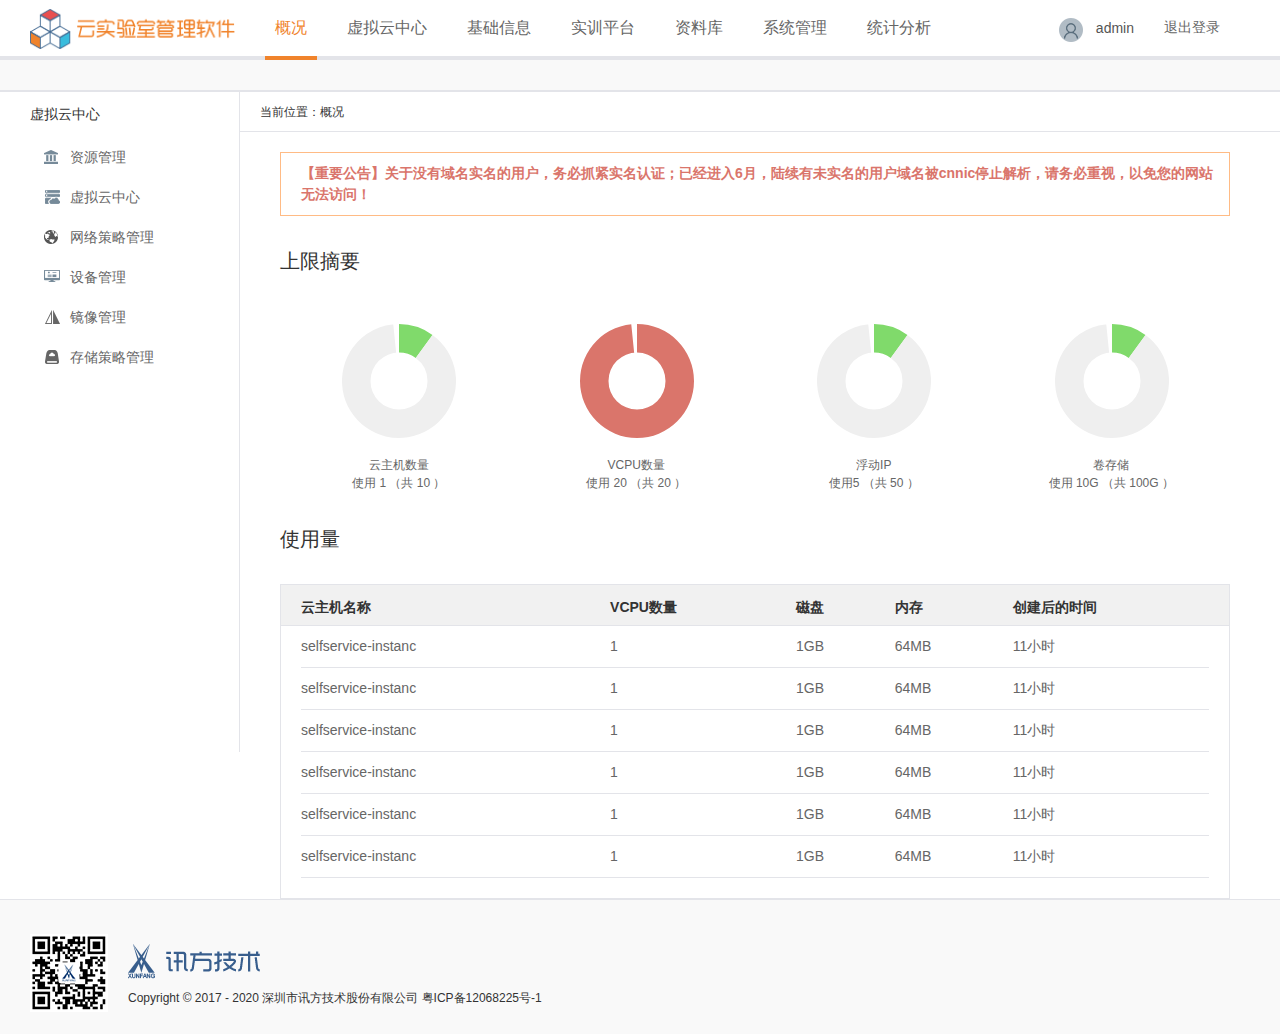
<file: index.html>
<!DOCTYPE html>
<html lang="en">
<head>
	<meta charset="UTF-8">
	<title>云实验-首页</title>
	<meta http-equiv="Content-Type" content="text/html; charset=utf-8" />
	<meta http-equiv="X-UA-Compatible" content="IE=Edge，chrome=1">
	<meta name="renderer" content="webkit">
	<link rel="stylesheet" href="css/bootstrap.min.css">
	<link rel="stylesheet" href="css/base.css">
	<link rel="stylesheet" href="css/common.css">
	<link rel="stylesheet" href="css/page-style.css">
	<script src="js/jquery-1.11.1.min.js"></script>
	<script src="js/bootstrap.min.js"></script>
	<script src="js/echarts.js"></script>
	<script src="js/main.js"></script>
</head>
<body class="cd-bg">
<!--公共头-->
<header>
	<div class="cd-header">
		<ul class="cd-nav of">
			<li>
				<a class="fl cd-logo" href="javascript:void(0);">
					<img src="images/index/cloud-logo.png" alt="logo" width="205" height="40">
				</a>
			</li>
			<li class="current">
				<a href="javascript:void(0)" title="概况">概况</a>
			</li>
			<li>
				<a href="javascript:void(0)" title="虚拟云中心">虚拟云中心</a>
			</li>
			<li>
				<a href="javascript:void(0)" title="基础信息 ">基础信息 </a>
			</li>
			<li>
				<a href="javascript:void(0)" title="实训平台">实训平台</a>
			</li>
			<li>
				<a href="javascript:void(0)" title="资料库">资料库</a>
			</li>
			<li>
				<a href="javascript:void(0)" title="系统管理">系统管理</a>
			</li>
			<li>
				<a href="javascript:void(0)" title="统计分析">统计分析</a>
			</li>
			<li class="fr">
				<span class="cd-user">
					<img src="images/index/user-icon.png" alt="user-avatar" width="24" height="24">
					<span class="fsize14">admin</span>
					<a href="javascript:void(0);">退出登录</a>
				</span>
			</li>
		</ul>
	</div>
</header>
<!--/公共头-->
<!--main-->
<article class="cd-main">
	<section id="leftSide" class="cd-index-left">
		<p class="cd-left-title">
			虚拟云中心
		</p>
		<ul class="nav-bar">
			<li class="nav-item active ">
				<a class="nav-hf" href="javascript:void(0);">
					<i class="cd-icon in-icon-1"></i>
					<span class="ml5">资源管理</span>
				</a>
			</li>
			<li class="nav-item active ">
				<a class="nav-hf" href="javascript:void(0);">
					<i class="cd-icon in-icon-2"></i>
					<span class="ml5">虚拟云中心</span>
				</a>
			</li>
			<li class="nav-item active ">
				<a class="nav-hf" href="javascript:void(0);">
					<i class="cd-icon in-icon-3"></i>
					<span class="ml5">网络策略管理</span>
				</a>
			</li>
			<li class="nav-item active ">
				<a class="nav-hf" href="javascript:void(0);">
					<i class="cd-icon in-icon-4"></i>
					<span class="ml5">设备管理</span>
				</a>
			</li>
			<li class="nav-item active ">
				<a class="nav-hf" href="javascript:void(0);">
					<i class="cd-icon in-icon-5"></i>
					<span class="ml5">镜像管理</span>
				</a>
			</li>
			<li class="nav-item active ">
				<a class="nav-hf" href="javascript:void(0);">
					<i class="cd-icon in-icon-6"></i>
					<span class="ml5">存储策略管理</span>
				</a>
			</li>
		</ul>
	</section>
	<section id="rightSide" class="cd-index-right">
		<div class="cd-dt">
			<p class="cd-breadcrumb">
				<span class="cd-current">当前位置：</span>概况
			</p>
			<section class="cd-right-content">
				<div class="cd-charts">
					<div class="cd-notice-box">【重要公告】关于没有域名实名的用户，务必抓紧实名认证；已经进入6月，陆续有未实名的用户域名被cnnic停止解析，请务必重视，以免您的网站无法访问！</div>
					<p class="cd-right-title">上限摘要</p>
					<div>
						<ul>
							<li class="cd-chart-item">
								<div  id="cd-pie-1"></div>
								<div class="cd-pie-num tac">
									<p>云主机数量</p>
									<p>使用 1 （共 10 ）</p>
								</div>

							</li>
							<li class="cd-chart-item">
								<div  id="cd-pie-2"></div>
								<div class="cd-pie-num tac">
									<p>VCPU数量</p>
									<p>使用 20 （共 20 ）</p>
								</div>
							</li>
							<li class="cd-chart-item">
								<div  id="cd-pie-3"></div>
								<div class="cd-pie-num tac">
									<p>浮动IP</p>
									<p>使用5 （共 50 ）</p>
								</div>
							</li>
							<li class="cd-chart-item">
								<div  id="cd-pie-4"></div>
								<div class="cd-pie-num tac">
									<p>卷存储</p>
									<p>使用 10G （共 100G ）</p>
								</div>
							</li>
						</ul>
					</div>
				</div>
				<div class="cd-usage mt30">
					<p class="cd-right-title">使用量</p>
					<div class="cd-table">
						<table class="table table-responsive">
							<thead>
								<tr>
									<th class="pl20 pr">云主机名称</th>
									<th>VCPU数量</th>
									<th> 磁盘</th>
									<th>内存</th>
									<th class="pr">创建后的时间</th>
								</tr>
							</thead>
							<tbody>
								<tr>
									<td class="pl20">selfservice-instanc</td>
									<td>1</td>
									<td>1GB</td>
									<td>64MB</td>
									<td>11小时</td>
								</tr>
								<tr>
									<td class="pl20">selfservice-instanc</td>
									<td>1</td>
									<td>1GB</td>
									<td>64MB</td>
									<td>11小时</td>
								</tr>
								<tr>
									<td class="pl20">selfservice-instanc</td>
									<td>1</td>
									<td>1GB</td>
									<td>64MB</td>
									<td>11小时</td>
								</tr>
								<tr>
									<td class="pl20">selfservice-instanc</td>
									<td>1</td>
									<td>1GB</td>
									<td>64MB</td>
									<td>11小时</td>
								</tr>
								<tr>
									<td class="pl20">selfservice-instanc</td>
									<td>1</td>
									<td>1GB</td>
									<td>64MB</td>
									<td>11小时</td>
								</tr>
								<tr>
									<td class="pl20">selfservice-instanc</td>
									<td>1</td>
									<td>1GB</td>
									<td>64MB</td>
									<td>11小时</td>
								</tr>
							</tbody>
						</table>
					</div>
				</div>
			</section>
		</div>
	</section>
</article>
<!--/main-->
<!--footer(begin)-->
<footer class="cd-com-foot">
	<div class="tac  of">
		<p class="fl">
			<img src="images/login/xf-ewm.png" alt="二维码" width="78" height="78">
		</p>
		<div class="fl ml20">
			<p class="tal mt10 mb10">
				<img src="images/login/xf-logo.png" alt="logo" width="132" height="35" class="mr50">
			</p>
			<span class="tal">Copyright © 2017 - 2020 深圳市讯方技术股份有限公司 粤ICP备12068225号-1</span>
		</div>
	</div>
</footer>
<!--/footer(end)-->
<script src="js/index.js"></script>
</body>
</html>
</file>
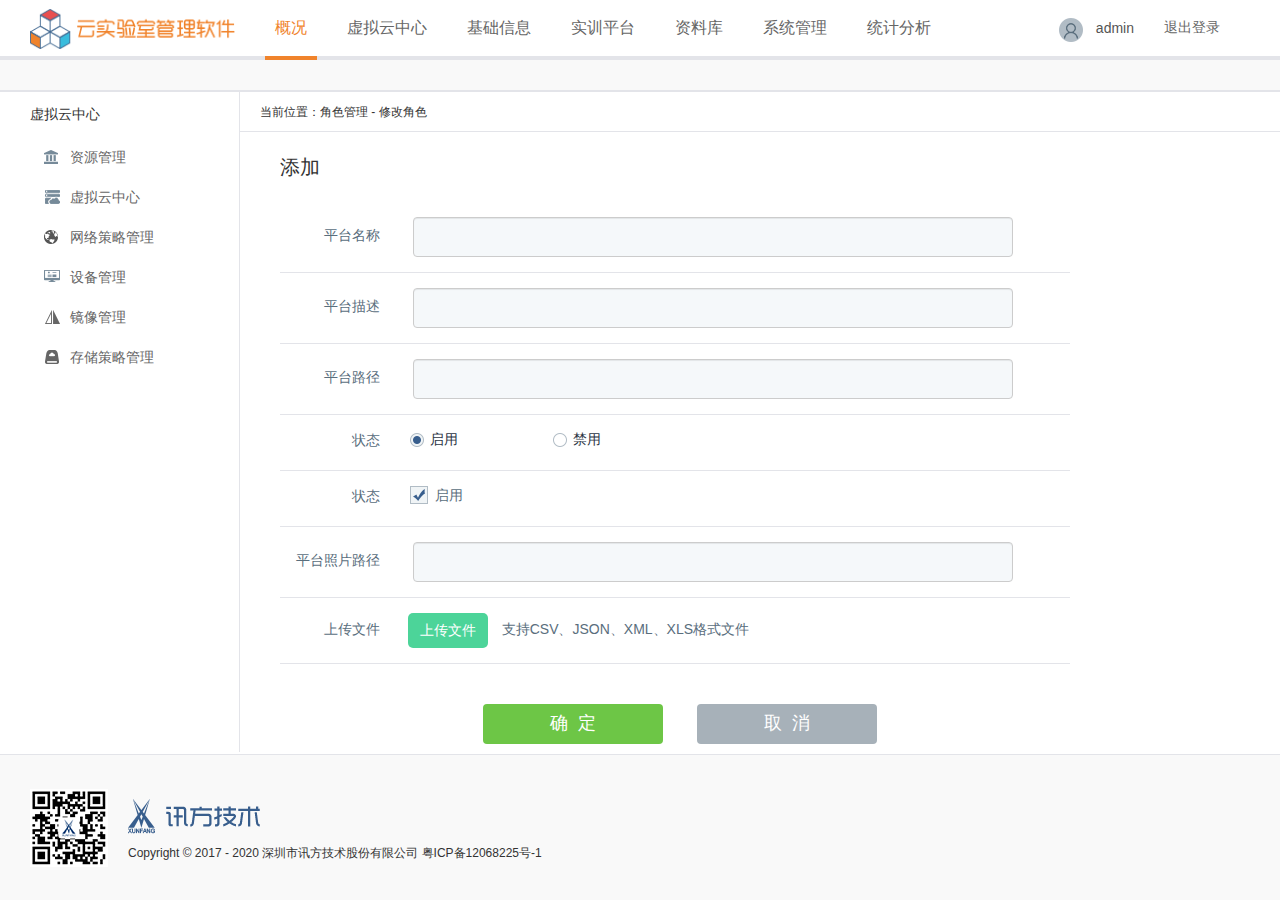
<file: cd-add.html>
<!DOCTYPE html>
<html lang="en">
<head>
	<meta charset="UTF-8">
	<title>云实验-添加</title>
	<meta http-equiv="Content-Type" content="text/html; charset=utf-8" />
	<meta http-equiv="X-UA-Compatible" content="IE=Edge，chrome=1">
	<meta name="renderer" content="webkit">
	<link rel="stylesheet" href="css/bootstrap.min.css">
	<link rel="stylesheet" href="css/base.css">
	<link rel="stylesheet" href="css/common.css">
	<link rel="stylesheet" href="css/page-style.css">
	<link rel="stylesheet" href="css/tip-yellow.min.css">
</head>
<body class="cd-bg">
<!--公共头-->
<header>
	<div class="cd-header">
		<ul class="cd-nav of">
			<li>
				<a class="fl cd-logo" href="javascript:void(0);">
					<img src="images/index/cloud-logo.png" alt="logo" width="205" height="40">
				</a>
			</li>
			<li class="current">
				<a href="javascript:void(0)" title="概况">概况</a>
			</li>
			<li>
				<a href="javascript:void(0)" title="虚拟云中心">虚拟云中心</a>
			</li>
			<li>
				<a href="javascript:void(0)" title="基础信息 ">基础信息 </a>
			</li>
			<li>
				<a href="javascript:void(0)" title="实训平台">实训平台</a>
			</li>
			<li>
				<a href="javascript:void(0)" title="资料库">资料库</a>
			</li>
			<li>
				<a href="javascript:void(0)" title="系统管理">系统管理</a>
			</li>
			<li>
				<a href="javascript:void(0)" title="统计分析">统计分析</a>
			</li>
			<li class="fr">
				<span class="cd-user">
					<img src="images/index/user-icon.png" alt="user-avatar" width="24" height="24">
					<span class="fsize14">admin</span>
					<a href="javascript:void(0);">退出登录</a>
				</span>
			</li>
		</ul>
	</div>
</header>
<!--/公共头-->
<!--main-->
<article class="cd-main">
	<section id="leftSide" class="cd-index-left">
		<p class="cd-left-title">
			虚拟云中心
		</p>
		<ul class="nav-bar">
			<li class="nav-item active ">
				<a class="nav-hf" href="javascript:void(0);">
					<i class="cd-icon in-icon-1"></i>
					<span class="ml5">资源管理</span>
				</a>
			</li>
			<li class="nav-item active ">
				<a class="nav-hf" href="javascript:void(0);">
					<i class="cd-icon in-icon-2"></i>
					<span class="ml5">虚拟云中心</span>
				</a>
			</li>
			<li class="nav-item active ">
				<a class="nav-hf" href="javascript:void(0);">
					<i class="cd-icon in-icon-3"></i>
					<span class="ml5">网络策略管理</span>
				</a>
			</li>
			<li class="nav-item active ">
				<a class="nav-hf" href="javascript:void(0);">
					<i class="cd-icon in-icon-4"></i>
					<span class="ml5">设备管理</span>
				</a>
			</li>
			<li class="nav-item active ">
				<a class="nav-hf" href="javascript:void(0);">
					<i class="cd-icon in-icon-5"></i>
					<span class="ml5">镜像管理</span>
				</a>
			</li>
			<li class="nav-item active ">
				<a class="nav-hf" href="javascript:void(0);">
					<i class="cd-icon in-icon-6"></i>
					<span class="ml5">存储策略管理</span>
				</a>
			</li>
		</ul>
	</section>
	<section id="rightSide" class="cd-index-right pb10">
		<div class="cd-dt">
			<p class="cd-breadcrumb">
				<span class="cd-current">当前位置：</span><a class="c-5ad" href="javascript:void(0);">角色管理</a> - <span>修改角色</span>
			</p>
			<section class="cd-right-content">
				<p class="cd-title">添加</p>
				<div class="cd-role-list">
					<form >
						<div class="form-group">
							<label class="control-label mr30">平台名称</label>
							<input type="text" class="form-control user-box" >
						</div>
						<div class="form-group">
							<label class="control-label mr30">平台描述</label>
							<input type="text" class="form-control" >
						</div>
						<div class="form-group">
							<label class="control-label mr30">平台路径</label>
							<input type="text" class="form-control" >
						</div>
						<div class="form-group of cd-radio-box">
							<label class="control-label mr30 fl">状态</label>
							<div class="fl w600">
								<p class="radio_box">
									<input class="radio" type="radio" name="one" value="" checked>
									<span class="radio">启用</span>
								</p>
								<p class="radio_box">
									<input class="radio" type="radio" name="one" value="">
									<span class="radio">禁用</span>
								</p>
							</div>
						</div>
						<div class="form-group of cd-radio-box">
							<label class="control-label mr30 fl">状态</label>
							<div class="fl w600">
								<p class="checkbox_box" style="margin-bottom: 0">
									<input class="checkBox" type="checkbox" name="one" value="" style="margin:20px 0 0 0;" checked>
									<span class="checkBox" >启用</span>
								</p>
							</div>
						</div>
						<div class="form-group">
							<label class="control-label mr30">平台照片路径</label>
							<input type="text" class="form-control" >
						</div>
						<div class="form-group">
							<label class="control-label mr30">上传文件</label>
							<div class="file-box">
								<input type="file" class="form-file" >
								<span class="fsize14 c-5ad ml10">支持CSV、JSON、XML、XLS格式文件</span>
							</div>
						</div>
						<div class="cd-btns tac mt40">
							<a href="javascript:void(0);" class="btn cd-btn cd-confirm-btn mr30">确定</a>
							<a href="javascript:void(0);" class="btn cd-btn cd-cancel-btn">取消</a>
						</div>
					</form>
				</div>
			</section>
		</div>
	</section>
</article>
<!--/main-->
<!--footer(begin)-->
<footer class="cd-com-foot">
	<div class="tac  of">
		<p class="fl">
			<img src="images/login/xf-ewm.png" alt="二维码" width="78" height="78">
		</p>
		<div class="fl ml20">
			<p class="tal mt10 mb10">
				<img src="images/login/xf-logo.png" alt="logo" width="132" height="35" class="mr50">
			</p>
			<span class="tal">Copyright © 2017 - 2020 深圳市讯方技术股份有限公司 粤ICP备12068225号-1</span>
		</div>
	</div>
</footer>
<!--/footer(end)-->
<script src="js/jquery-1.11.1.min.js"></script>
<script src="js/bootstrap.min.js"></script>
<script src="js/main.js"></script>
</body>
</html>
</file>
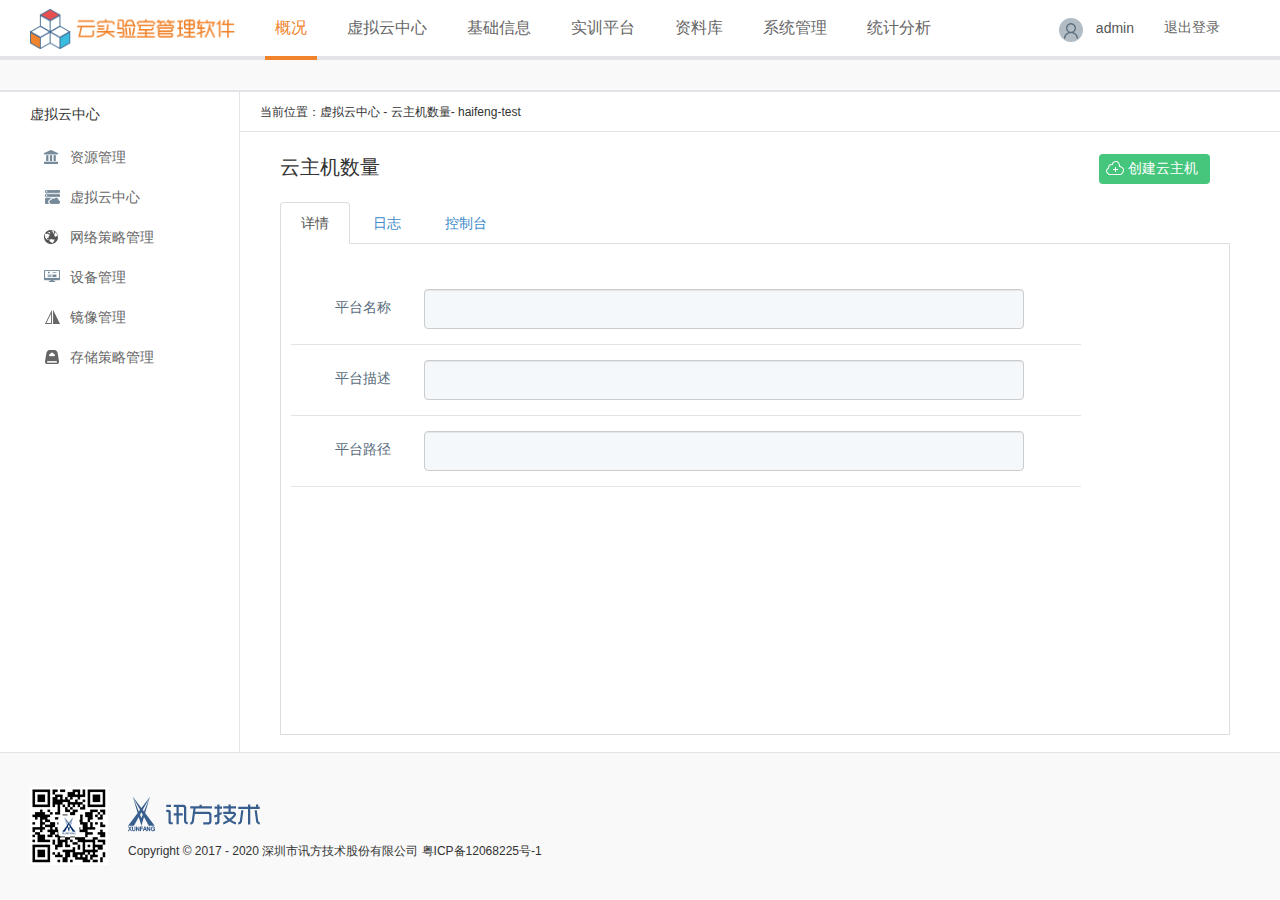
<file: cd-cloudHost-create.html>
<!DOCTYPE html>
<html lang="en">
<head>
	<meta charset="UTF-8">
	<title>云实验-创建云主机</title>
	<meta http-equiv="Content-Type" content="text/html; charset=utf-8"/>
	<meta http-equiv="X-UA-Compatible" content="IE=Edge，chrome=1">
	<meta name="renderer" content="webkit">
	<link rel="stylesheet" href="css/bootstrap.min.css">
	<link rel="stylesheet" href="css/base.css">
	<link rel="stylesheet" href="css/common.css">
	<link rel="stylesheet" href="css/page-style.css">
</head>
<body class="cd-bg">
<!--公共头-->
<header>
	<div class="cd-header">
		<ul class="cd-nav of">
			<li>
				<a class="fl cd-logo" href="javascript:void(0);">
					<img src="images/index/cloud-logo.png" alt="logo" width="205" height="40">
				</a>
			</li>
			<li class="current">
				<a href="javascript:void(0)" title="概况">概况</a>
			</li>
			<li>
				<a href="javascript:void(0)" title="虚拟云中心">虚拟云中心</a>
			</li>
			<li>
				<a href="javascript:void(0)" title="基础信息 ">基础信息 </a>
			</li>
			<li>
				<a href="javascript:void(0)" title="实训平台">实训平台</a>
			</li>
			<li>
				<a href="javascript:void(0)" title="资料库">资料库</a>
			</li>
			<li>
				<a href="javascript:void(0)" title="系统管理">系统管理</a>
			</li>
			<li>
				<a href="javascript:void(0)" title="统计分析">统计分析</a>
			</li>
			<li class="fr">
				<span class="cd-user">
					<img src="images/index/user-icon.png" alt="user-avatar" width="24" height="24">
					<span class="fsize14">admin</span>
					<a href="javascript:void(0);">退出登录</a>
				</span>
			</li>
		</ul>
	</div>
</header>
<!--/公共头-->
<!--main-->
<article class="cd-main">
	<section id="leftSide" class="cd-index-left">
		<p class="cd-left-title">
			虚拟云中心
		</p>
		<ul class="nav-bar">
			<li class="nav-item active ">
				<a class="nav-hf" href="javascript:void(0);">
					<i class="cd-icon in-icon-1"></i>
					<span class="ml5">资源管理</span>
				</a>
			</li>
			<li class="nav-item active ">
				<a class="nav-hf" href="javascript:void(0);">
					<i class="cd-icon in-icon-2"></i>
					<span class="ml5">虚拟云中心</span>
				</a>
			</li>
			<li class="nav-item active ">
				<a class="nav-hf" href="javascript:void(0);">
					<i class="cd-icon in-icon-3"></i>
					<span class="ml5">网络策略管理</span>
				</a>
			</li>
			<li class="nav-item active ">
				<a class="nav-hf" href="javascript:void(0);">
					<i class="cd-icon in-icon-4"></i>
					<span class="ml5">设备管理</span>
				</a>
			</li>
			<li class="nav-item active ">
				<a class="nav-hf" href="javascript:void(0);">
					<i class="cd-icon in-icon-5"></i>
					<span class="ml5">镜像管理</span>
				</a>
			</li>
			<li class="nav-item active ">
				<a class="nav-hf" href="javascript:void(0);">
					<i class="cd-icon in-icon-6"></i>
					<span class="ml5">存储策略管理</span>
				</a>
			</li>
		</ul>
	</section>
	<section id="rightSide" class="cd-index-right">
		<p class="cd-breadcrumb">
			<span class="cd-current">当前位置：</span><a class="c-5ad" href="javascript:void(0);">虚拟云中心</a> - <span>云主机数量</span>- <span>haifeng-test</span>
		</p>
		<section class="cd-right-content">
			<div class="cd-title">
				<span>云主机数量</span>
				<div class="fr mr20 cd-operate cd-create-btn">
					<a class="btn btn-icon create-btn" href="javascript:void(0)">创建云主机</a>
				</div>
			</div>
			<!---->
			<div class="cd-right-tab mt20">
				<div class="of">
					<form action="" class="cd-create-host">
					<!-- Nav tabs -->
					<ul class="nav nav-tabs" role="tablist">
						<li role="presentation" class="active"><a href="#home" aria-controls="home" role="tab" data-toggle="tab">详情</a></li>
						<li role="presentation"><a href="#profile" aria-controls="profile" role="tab" data-toggle="tab">日志</a></li>
						<li role="presentation"><a href="#messages" aria-controls="messages" role="tab" data-toggle="tab">控制台</a></li>
					</ul>
					<!-- Tab panes -->
					<div class="tab-content">
						<div role="tabpanel" class="tab-pane active" id="home">
							<div class="cd-role-list cd-minHeight">
								<div class="form-group">
									<label class="control-label mr30">平台名称</label>
									<input type="text" class="form-control user-box" >
								</div>
								<div class="form-group">
									<label class="control-label mr30">平台描述</label>
									<input type="text" class="form-control" >
								</div>
								<div class="form-group">
									<label class="control-label mr30">平台路径</label>
									<input type="text" class="form-control" >
								</div>
							</div>
						</div>

						<div role="tabpanel" class="tab-pane pb20" id="profile">
							<div class="of mt10 mb10 pl10 pr10 cd-manage-list ">
								<div class="table-responsive">
									<table class="table">
										<caption class="cd-table-title">已分配</caption>
										<thead>
										<tr>
											<th>
												请求ID
											</th>
											<th>
												消息
											</th>
											<th>
												开始时间
											</th>
											<th>
												用户ID
											</th>
											<th class="tac">
												动作
											</th>
										</tr>
										</thead>
										<tbody>
										<tr>
											<td>
												req-fbd2d7b9-b483-44fd-8773-44edd8c6282
											</td>
											<td>
												挂起
											</td>
											<td>
												2017年6月20日 15:18
											</td>
											<td>
												9fe021e3851e4db3a3f11614e7b93cd3
											</td>
											<td class="tac">
												<a class="cd-icon et-icon reduce-icon" href="javascript:void(0);" title="删除"></a>
											</td>
										</tr>
										<tr>
											<td>
												req-fbd2d7b9-b483-44fd-8773-44edd8c6282
											</td>
											<td>
												恢复
											</td>
											<td>
												2017年6月20日 15:18
											</td>
											<td>
												9fe021e3851e4db3a3f11614e7b93cd3
											</td>
											<td class="tac">
												<a class="cd-icon et-icon reduce-icon" href="javascript:void(0);" title="删除"></a>
											</td>
										</tr>
										</tbody>
									</table>
								</div>
								<div class="table-responsive">
									<table class="table">
										<caption class="cd-table-title">可用</caption>
										<thead>
										<tr>
											<th>
												请求ID
											</th>
											<th>
											消息
											</th>
											<th>
												开始时间
											</th>
											<th>
												用户ID
											</th>
											<th class="tac">
												动作
											</th>
										</tr>
										</thead>
										<tbody>
										<tr>
											<td>
												req-fbd2d7b9-b483-44fd-8773-44edd8c6282
											</td>
											<td>
												挂起
											</td>
											<td>
												2017年6月20日 15:18
											</td>
											<td>
												9fe021e3851e4db3a3f11614e7b93cd3
											</td>
											<td class="tac">
												<a class="cd-icon et-icon add-icon" href="javascript:void(0);" title="添加"></a>
											</td>
										</tr>
										<tr>
											<td>
												req-fbd2d7b9-b483-44fd-8773-44edd8c6282
											</td>
											<td>
												恢复
											</td>
											<td>
												2017年6月20日 15:18
											</td>
											<td>
												9fe021e3851e4db3a3f11614e7b93cd3
											</td>
											<td class="tac">
												<a class="cd-icon et-icon add-icon" href="javascript:void(0);" title="添加"></a>
											</td>
										</tr>
										</tbody>
									</table>
								</div>
							</div>
						</div>

						<div role="tabpanel" class="tab-pane" id="messages">
							<div class="cd-role-list cd-minHeight">
								<div class="form-group">
									<label class="control-label mr30">平台名称</label>
									<input type="text" class="form-control user-box" >
								</div>
							</div>
						</div>

					</div>
					</form>
				</div>
			</div>
		</section>
	</section>
</article>
<!--/main-->
<!--footer(begin)-->
<footer class="cd-com-foot">
	<div class="tac  of">
		<p class="fl">
			<img src="images/login/xf-ewm.png" alt="二维码" width="78" height="78">
		</p>
		<div class="fl ml20">
			<p class="tal mt10 mb10">
				<img src="images/login/xf-logo.png" alt="logo" width="132" height="35" class="mr50">
			</p>
			<span class="tal">Copyright © 2017 - 2020 深圳市讯方技术股份有限公司 粤ICP备12068225号-1</span>
		</div>
	</div>
</footer>
<!--/footer(end)-->
<script src="js/jquery-1.11.1.min.js"></script>
<script src="js/bootstrap.min.js"></script>
<script src="js/main.js"></script>

</body>
</html>
</file>
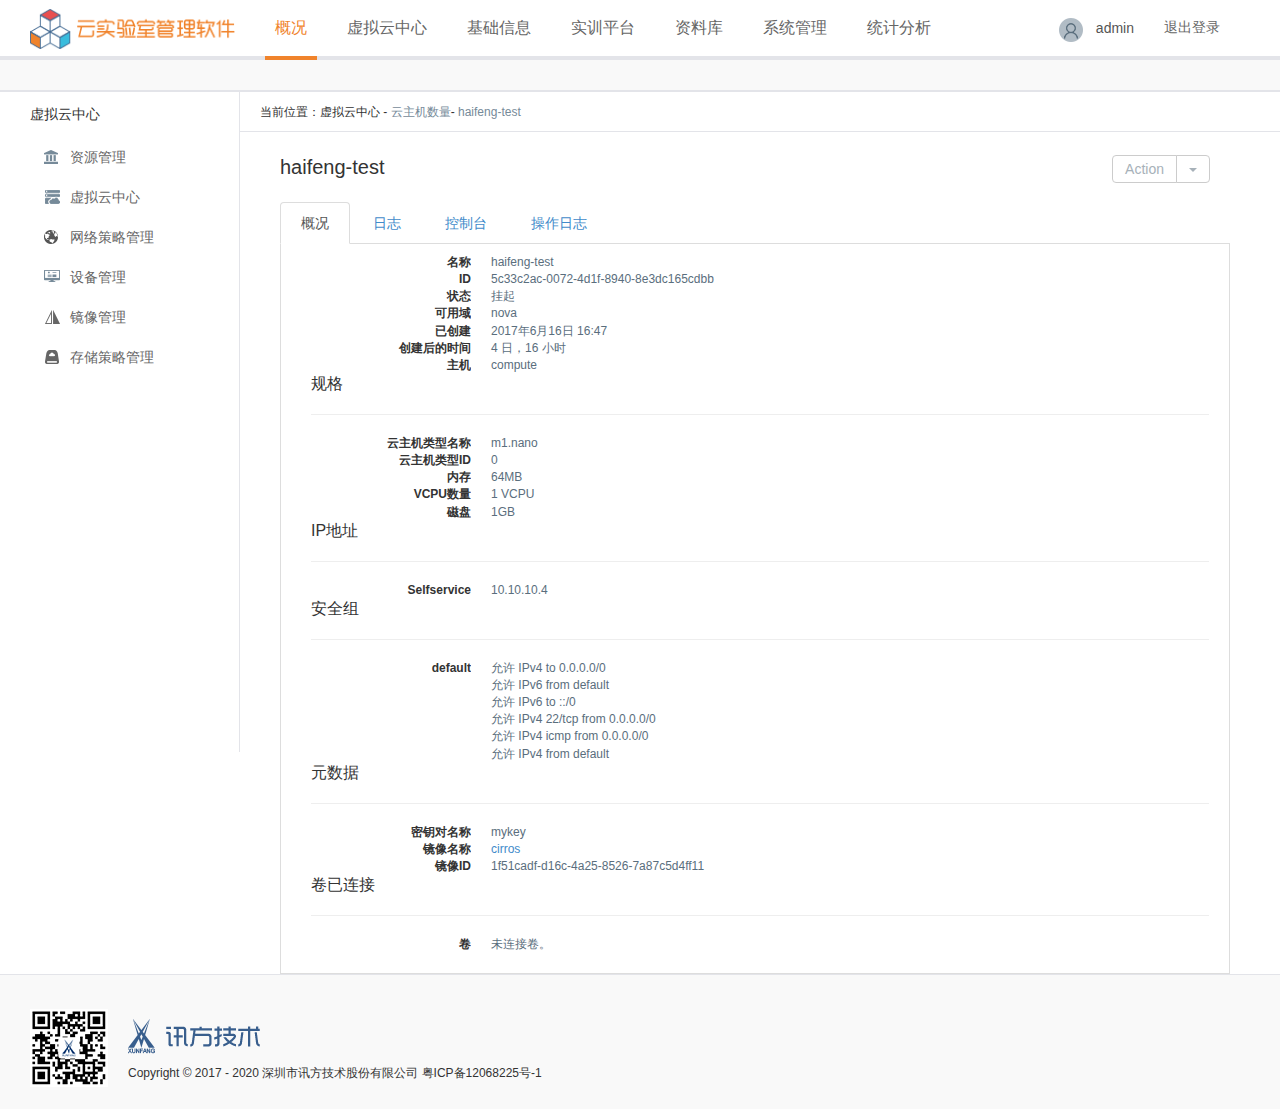
<file: cd-cloudHost-subpage.html>
<!DOCTYPE html>
<html lang="en">
<head>
	<meta charset="UTF-8">
	<title>云实验-云主机</title>
	<meta http-equiv="Content-Type" content="text/html; charset=utf-8"/>
	<meta http-equiv="X-UA-Compatible" content="IE=Edge，chrome=1">
	<meta name="renderer" content="webkit">
	<link rel="stylesheet" href="css/bootstrap.min.css">
	<link rel="stylesheet" href="css/base.css">
	<link rel="stylesheet" href="css/common.css">
	<link rel="stylesheet" href="css/page-style.css">
</head>
<body class="cd-bg">
<!--公共头-->
<header>
	<div class="cd-header">
		<ul class="cd-nav of">
			<li>
				<a class="fl cd-logo" href="javascript:void(0);">
					<img src="images/index/cloud-logo.png" alt="logo" width="205" height="40">
				</a>
			</li>
			<li class="current">
				<a href="javascript:void(0)" title="概况">概况</a>
			</li>
			<li>
				<a href="javascript:void(0)" title="虚拟云中心">虚拟云中心</a>
			</li>
			<li>
				<a href="javascript:void(0)" title="基础信息 ">基础信息 </a>
			</li>
			<li>
				<a href="javascript:void(0)" title="实训平台">实训平台</a>
			</li>
			<li>
				<a href="javascript:void(0)" title="资料库">资料库</a>
			</li>
			<li>
				<a href="javascript:void(0)" title="系统管理">系统管理</a>
			</li>
			<li>
				<a href="javascript:void(0)" title="统计分析">统计分析</a>
			</li>
			<li class="fr">
				<span class="cd-user">
					<img src="images/index/user-icon.png" alt="user-avatar" width="24" height="24">
					<span class="fsize14">admin</span>
					<a href="javascript:void(0);">退出登录</a>
				</span>
			</li>
		</ul>
	</div>
</header>
<!--/公共头-->
<!--main-->
<article class="cd-main">
	<section id="leftSide" class="cd-index-left">
		<p class="cd-left-title">
			虚拟云中心
		</p>
		<ul class="nav-bar">
			<li class="nav-item active ">
				<a class="nav-hf" href="javascript:void(0);">
					<i class="cd-icon in-icon-1"></i>
					<span class="ml5">资源管理</span>
				</a>
			</li>
			<li class="nav-item active ">
				<a class="nav-hf" href="javascript:void(0);">
					<i class="cd-icon in-icon-2"></i>
					<span class="ml5">虚拟云中心</span>
				</a>
			</li>
			<li class="nav-item active ">
				<a class="nav-hf" href="javascript:void(0);">
					<i class="cd-icon in-icon-3"></i>
					<span class="ml5">网络策略管理</span>
				</a>
			</li>
			<li class="nav-item active ">
				<a class="nav-hf" href="javascript:void(0);">
					<i class="cd-icon in-icon-4"></i>
					<span class="ml5">设备管理</span>
				</a>
			</li>
			<li class="nav-item active ">
				<a class="nav-hf" href="javascript:void(0);">
					<i class="cd-icon in-icon-5"></i>
					<span class="ml5">镜像管理</span>
				</a>
			</li>
			<li class="nav-item active ">
				<a class="nav-hf" href="javascript:void(0);">
					<i class="cd-icon in-icon-6"></i>
					<span class="ml5">存储策略管理</span>
				</a>
			</li>
		</ul>
	</section>
	<section id="rightSide" class="cd-index-right">
		<p class="cd-breadcrumb">
			<span class="cd-current">当前位置：</span><a class="c-5ad" href="javascript:void(0);">虚拟云中心</a> - <span
				class="c-769">云主机数量</span>- <span
				class="c-769">haifeng-test</span>
		</p>
		<section class="cd-right-content">
			<div class="cd-title">
				<span>haifeng-test</span>
				<div class="fr mr20">
					<div class="btn-group ml5">
						<button type="button" class="btn btn-default change-text">Action</button>
						<button type="button" class="btn btn-default dropdown-toggle" data-toggle="dropdown"
						        aria-haspopup="true" aria-expanded="false">
							<span class="caret"></span>
							<span class="sr-only">Toggle Dropdown</span>
						</button>
						<ul class="dropdown-menu">
							<li><a href="javascript:void(0);">Action</a></li>
							<li><a href="javascript:void(0);">Another action</a></li>
							<li><a href="javascript:void(0);">Something else here</a></li>
						</ul>
					</div>
				</div>
			</div>
			<!---->
			<div class="cd-right-tab mt20">
				<div class="of">
					<!-- Nav tabs -->
					<ul class="nav nav-tabs" role="tablist">
						<li role="presentation" class="active"><a href="#home" aria-controls="home" role="tab" data-toggle="tab">概况</a></li>
						<li role="presentation"><a href="#profile" aria-controls="profile" role="tab" data-toggle="tab">日志</a></li>
						<li role="presentation"><a href="#messages" aria-controls="messages" role="tab" data-toggle="tab">控制台</a></li>
						<li role="presentation"><a href="#settings" aria-controls="settings" role="tab" data-toggle="tab">操作日志</a></li>
					</ul>
					<!-- Tab panes -->
					<div class="tab-content">
						<div role="tabpanel" class="tab-pane active" id="home">
							<div class="detail">
								<dl class="dl-horizontal">
									<dt>名称</dt>
									<dd>haifeng-test</dd>
									<dt>ID</dt>
									<dd>5c33c2ac-0072-4d1f-8940-8e3dc165cdbb</dd>
									<dt>状态</dt>
									<dd>挂起</dd>
									<dt>可用域</dt>
									<dd>nova</dd>
									<dt>已创建</dt>
									<dd>2017年6月16日 16:47</dd>
									<dt>创建后的时间</dt>
									<dd>4&nbsp;日，16&nbsp;小时</dd>
									<dt>主机</dt>
									<dd>compute</dd>
								</dl>
								<h4>规格</h4>
								<hr class="header_rule">
								<dl class="dl-horizontal">
									<dt>云主机类型名称</dt>
									<dd>m1.nano</dd>
									<dt>云主机类型ID</dt>
									<dd>0</dd>
									<dt>内存</dt>
									<dd>64MB</dd>
									<dt>VCPU数量</dt>
									<dd>1 VCPU</dd>
									<dt>磁盘</dt>
									<dd>1GB</dd>
								</dl>
								<h4>IP地址</h4>
								<hr class="header_rule">
								<dl class="dl-horizontal">
									<dt>Selfservice</dt>
									<dd>
										10.10.10.4
									</dd>
								</dl>
								<h4>安全组</h4>
								<hr class="header_rule">
								<dl class="dl-horizontal">
									<dt>default</dt>
									<dd>
										<ul>
											<li>允许 IPv4 to 0.0.0.0/0</li>
											<li>允许 IPv6 from default</li>
											<li>允许 IPv6 to ::/0</li>
											<li>允许 IPv4 22/tcp from 0.0.0.0/0</li>
											<li>允许 IPv4 icmp from 0.0.0.0/0</li>
											<li>允许 IPv4 from default</li>
										</ul>
									</dd>
								</dl>
								<h4>元数据</h4>
								<hr class="header_rule">
								<dl class="dl-horizontal">
									<dt>密钥对名称</dt>
									<dd>mykey</dd>
									<dt>镜像名称</dt>
									<dd><a href="javascript:void(0);">cirros</a>
									</dd>
									<dt>镜像ID</dt>
									<dd>1f51cadf-d16c-4a25-8526-7a87c5d4ff11</dd>
								</dl>
								<h4>卷已连接</h4>
								<hr class="header_rule">
								<dl class="dl-horizontal">
									<dt>卷</dt>
									<dd><em>未连接卷。</em></dd>
								</dl>
							</div>
						</div>

						<div role="tabpanel" class="tab-pane pb20" id="profile">
							<div class="of mt10 mb10 pl10 pr10">
								<h3 class="pull-left">云主机控制台日志</h3>
								<form id="tail_length"  class="fr form-inline pull-right ng-pristine ng-valid">
									<div class="form-group">
										<label class="fsize14 c-769 ml20">日志长度：</label>
										<input type="text" class="form-control">
									</div>
									<a class="btn btn-default btn-sm btn-primary always-enabled ml5 mr5" type="submit">Go</a>
									<a class="btn btn-default btn-sm" target="_blank">查看完整日志</a>
								</form>
							</div>
							<pre class="logs">CPU(s): 1 @ 2294.686 MHz
Cores/Sockets/Threads: 1/1/1
Virt-type:
RAM Size: 49MB
Disks:
NAME MAJ:MIN       SIZE LABEL         MOUNTPOINT
vda  253:0   1073741824
vda1 253:1   1061061120 cirros-rootfs /
=== sshd host keys ===
-----BEGIN SSH HOST KEY KEYS-----
ssh-rsa AAAAB3NzaC1yc2EAAAADAQABAAAAgwCu+kL/rVDZI5GLDHFQGhy35qFVqdrpueIuXPLXhOqMv4DWDpEUBWiDhbv5kCLnSO5+7Hyt0KOsDxlHh3puTVaZAAaxONqencqjUILI+MhQ8PLsuB0tODa9RqZyNEL7He5W0fWnQ6XYzMTl1BIhMe/WoTKFpMhQTLU7J5bFs1h6/kdF root@haifeng-test
ssh-dss AAAAB3NzaC1kc3MAAACBAOh9hf3rZ979ahtyWEoYfxWmmQzlWdY5Qs7cST/H4++wBoN5aGAFbw9nM7TdPLz4+izHhXmnPzNGje4TInnLPeGlCzsx7AHgJ6+yInh1eEqwsCB+8jznLb6wZhaLLPblU3kM6yWqLxvcD0+6s+e4vhBF+0wUsy7/yCfWT1M1oiM3AAAAFQDrBkVFulCKHbiddqmcGJDk9A4oMwAAAIA1HIkq0LcX/TC+OCGBb7UVUSr5a5sWjZtM/awv7CxbQvTrNBz6iCjUBOap4aZRgQG1fcZdCfh6CgvwSl7VwIpoa6DlGomJkJ93NqP9UHmFMMd2cbrozk3IQCYPI76UtiwvbdU+gdQxt8W6DWZ5qUzRlNl7JQFHFE7A6hErxZbcmQAAAIEAmqsqs8HF2A/EjzVr50OcZ78XV3MrC1fA65sUZZ2jgoyYcWK8i9pvYJVx2XOlBbqLj59rZVU4oQ/Mz6J0dY/mFnIc7/cdz3x4BLkuTlCCR9l76oAn4tRbXOEAU8dEduv6IT334sjrVKUBz1/j9FHWWstIl4+dgNkfRDNg/zZbzU0= root@haifeng-test
-----END SSH HOST KEY KEYS-----
=== network info ===
if-info: lo,up,127.0.0.1,8,::1
if-info: eth0,up,10.10.10.4,24,fe80::f816:3eff:feeb:dd6f
ip-route:default via 10.10.10.1 dev eth0
ip-route:10.10.10.0/24 dev eth0  src 10.10.10.4
ip-route:169.254.169.254 via 10.10.10.1 dev eth0
=== datasource: ec2 net ===
instance-id: i-00000084
name: N/A
availability-zone: nova
local-hostname: haifeng-test.novalocal
launch-index: 0
=== cirros: current=0.3.3 uptime=7.83 ===
  ____               ____  ____
 / __/ __ ____ ____ / __ \/ __/
/ /__ / // __// __// /_/ /\ \
\___//_//_/  /_/   \____/___/
   http://cirros-cloud.net
login as 'cirros' user. default password: 'cubswin:)'. use 'sudo' for root.
haifeng-test login: </pre>
						</div>

						<div role="tabpanel" class="tab-pane bd-console" id="messages">
							<h3 class="mb10">云主机控制台</h3>
							<p class="alert alert-info mb20">
								如果控制台无响应:请点击下面灰色状态栏.
								<a href="" style="text-decoration: underline">点击此处只显示控制台</a><br>
								要退出全屏模式，请点击浏览器的后退按键
							</p>
							<div class="console-main">
								......
							</div>
						</div>

						<div role="tabpanel" class="tab-pane cd-manage-list" id="settings">
							<div class="table-responsive">
								<table class="table">
									<thead>
									<tr>
										<th>
											请求ID
										</th>
										<th>
											动作
										</th>
										<th>
											开始时间
										</th>
										<th>
											用户ID
										</th>
										<th class="tac">
											消息
										</th>
									</tr>
									</thead>
									<tbody>
									<tr>
										<td>
											req-fbd2d7b9-b483-44fd-8773-44edd8c6282
										</td>
										<td>
											挂起
										</td>
										<td>
											2017年6月20日 15:18
										</td>
										<td>
											9fe021e3851e4db3a3f11614e7b93cd3
										</td>
										<td class="tac">
											-----
										</td>
									</tr>
									<tr>
										<td>
											req-fbd2d7b9-b483-44fd-8773-44edd8c6282
										</td>
										<td>
											恢复
										</td>
										<td>
											2017年6月20日 15:18
										</td>
										<td>
											9fe021e3851e4db3a3f11614e7b93cd3
										</td>
										<td class="tac">
											-----
										</td>
									</tr>
									<tr>
										<td>
											req-fbd2d7b9-b483-44fd-8773-44edd8c6282
										</td>
										<td>
											挂起
										</td>
										<td>
											2017年6月20日 15:18
										</td>
										<td>
											9fe021e3851e4db3a3f11614e7b93cd3
										</td>
										<td class="tac">
											-----
										</td>
									</tr>
									<tr>
										<td>
											req-fbd2d7b9-b483-44fd-8773-44edd8c6282
										</td>
										<td>
											已创建
										</td>
										<td>
											2017年6月20日 15:18
										</td>
										<td>
											9fe021e3851e4db3a3f11614e7b93cd3
										</td>
										<td class="tac">
											-----
										</td>
									</tr>
									</tbody>
									<tfoot>
									<tr>
										<td colspan="5" data-column="0">
											<span class="table_count fsize14 c-5ad">正在显示 4 项</span>
										</td>
									</tr>
									</tfoot>
								</table>
							</div>
						</div>
					</div>
				</div>
			</div>
		</section>
	</section>
</article>
<!--/main-->
<!--footer(begin)-->
<footer class="cd-com-foot">
	<div class="tac  of">
		<p class="fl">
			<img src="images/login/xf-ewm.png" alt="二维码" width="78" height="78">
		</p>
		<div class="fl ml20">
			<p class="tal mt10 mb10">
				<img src="images/login/xf-logo.png" alt="logo" width="132" height="35" class="mr50">
			</p>
			<span class="tal">Copyright © 2017 - 2020 深圳市讯方技术股份有限公司 粤ICP备12068225号-1</span>
		</div>
	</div>
</footer>
<!--/footer(end)-->
<script src="js/jquery-1.11.1.min.js"></script>
<script src="js/bootstrap.min.js"></script>
<script src="js/main.js"></script>
</body>
</html>
</file>
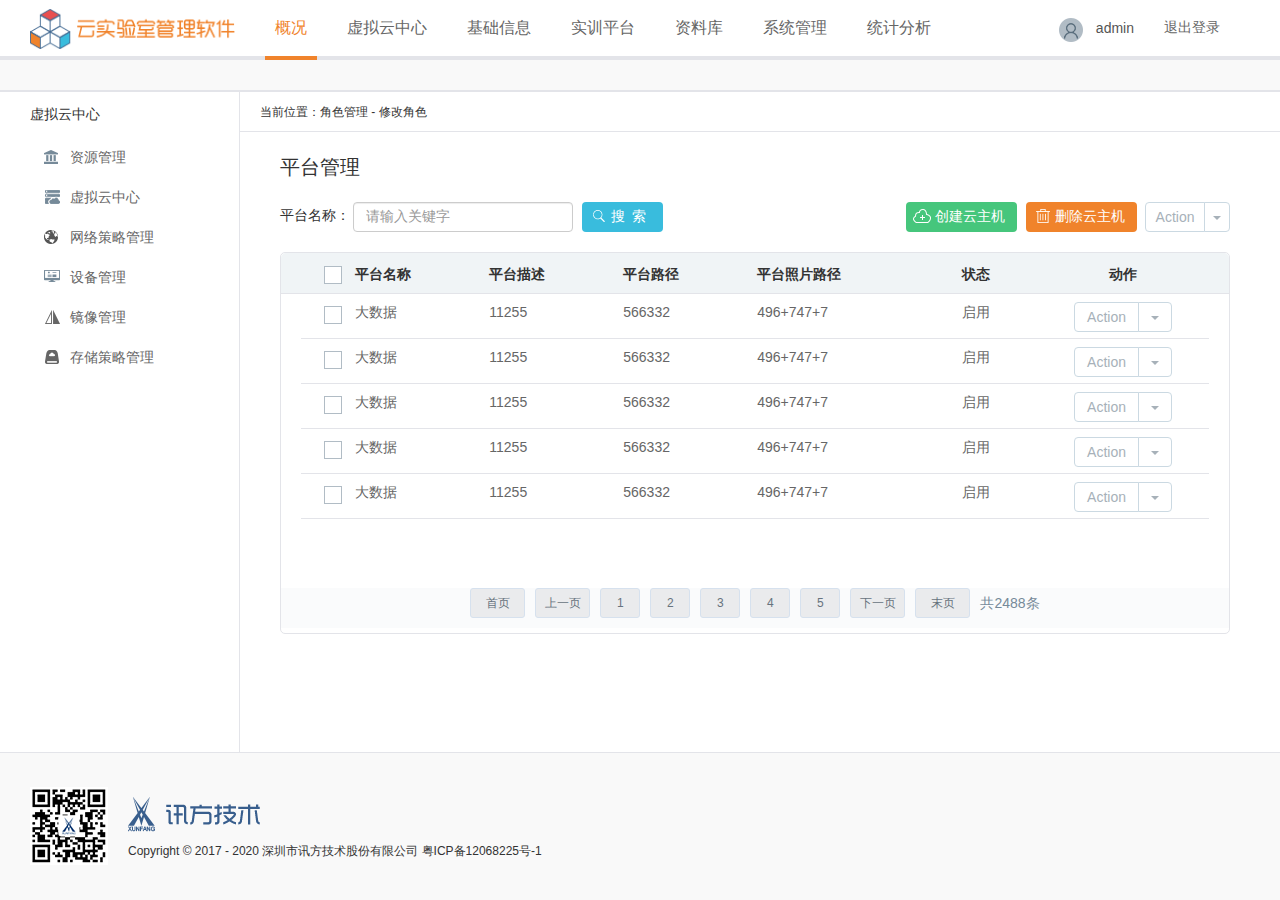
<file: cd-cloudHost.html>
<!DOCTYPE html>
<html lang="en">
<head>
	<meta charset="UTF-8">
	<title>云实验-平台管理</title>
	<meta http-equiv="Content-Type" content="text/html; charset=utf-8" />
	<meta http-equiv="X-UA-Compatible" content="IE=Edge，chrome=1">
	<meta name="renderer" content="webkit">
	<link rel="stylesheet" href="css/bootstrap.min.css">
	<link rel="stylesheet" href="css/base.css">
	<link rel="stylesheet" href="css/common.css">
	<link rel="stylesheet" href="css/page-style.css">
</head>
<body class="cd-bg">
<!--公共头-->
<header>
	<div class="cd-header">
		<ul class="cd-nav of">
			<li>
				<a class="fl cd-logo" href="javascript:void(0);">
					<img src="images/index/cloud-logo.png" alt="logo" width="205" height="40">
				</a>
			</li>
			<li class="current">
				<a href="javascript:void(0)" title="概况">概况</a>
			</li>
			<li>
				<a href="javascript:void(0)" title="虚拟云中心">虚拟云中心</a>
			</li>
			<li>
				<a href="javascript:void(0)" title="基础信息 ">基础信息 </a>
			</li>
			<li>
				<a href="javascript:void(0)" title="实训平台">实训平台</a>
			</li>
			<li>
				<a href="javascript:void(0)" title="资料库">资料库</a>
			</li>
			<li>
				<a href="javascript:void(0)" title="系统管理">系统管理</a>
			</li>
			<li>
				<a href="javascript:void(0)" title="统计分析">统计分析</a>
			</li>
			<li class="fr">
				<span class="cd-user">
					<img src="images/index/user-icon.png" alt="user-avatar" width="24" height="24">
					<span class="fsize14">admin</span>
					<a href="javascript:void(0);">退出登录</a>
				</span>
			</li>
		</ul>
	</div>
</header>
<!--/公共头-->
<!--main-->
<article class="cd-main">
	<section id="leftSide" class="cd-index-left">
		<p class="cd-left-title">
			虚拟云中心
		</p>
		<ul class="nav-bar">
			<li class="nav-item active ">
				<a class="nav-hf" href="javascript:void(0);">
					<i class="cd-icon in-icon-1"></i>
					<span class="ml5">资源管理</span>
				</a>
			</li>
			<li class="nav-item active ">
				<a class="nav-hf" href="javascript:void(0);">
					<i class="cd-icon in-icon-2"></i>
					<span class="ml5">虚拟云中心</span>
				</a>
			</li>
			<li class="nav-item active ">
				<a class="nav-hf" href="javascript:void(0);">
					<i class="cd-icon in-icon-3"></i>
					<span class="ml5">网络策略管理</span>
				</a>
			</li>
			<li class="nav-item active ">
				<a class="nav-hf" href="javascript:void(0);">
					<i class="cd-icon in-icon-4"></i>
					<span class="ml5">设备管理</span>
				</a>
			</li>
			<li class="nav-item active ">
				<a class="nav-hf" href="javascript:void(0);">
					<i class="cd-icon in-icon-5"></i>
					<span class="ml5">镜像管理</span>
				</a>
			</li>
			<li class="nav-item active ">
				<a class="nav-hf" href="javascript:void(0);">
					<i class="cd-icon in-icon-6"></i>
					<span class="ml5">存储策略管理</span>
				</a>
			</li>
		</ul>
	</section>
	<section id="rightSide" class="cd-index-right">
		<p class="cd-breadcrumb">
			<span class="cd-current">当前位置：</span><a class="c-5ad" href="javascript:void(0);">角色管理</a> - <span>修改角色</span>
		</p>
		<section class="cd-right-content">
			<p class="cd-title">平台管理</p>
			<div class="cd-operate mt20">
				<div class="fl">
					<form class="form-inline">
						<div class="form-group">
							<label class="fsize14 clear-bold">平台名称：</label>
							<input type="text" class="form-control"  placeholder="请输入关键字">
						</div>
						<a class="btn btn-default search-btn ml5">搜索</a>
					</form>
				</div>
				<div class="fr">
					<a class="btn btn-icon create-btn" href="javascript:void(0)">创建云主机</a>
					<a class="btn btn-icon del-btn ml5" href="javascript:void(0);">删除云主机</a>
					<div class="btn-group ml5">
						<button type="button" class="btn btn-default change-text">Action</button>
						<button type="button" class="btn btn-default dropdown-toggle" data-toggle="dropdown" aria-haspopup="true" aria-expanded="false">
							<span class="caret"></span>
							<span class="sr-only">Toggle Dropdown</span>
						</button>
						<ul class="dropdown-menu">
							<li><a href="javascript:void(0);">Action</a></li>
							<li><a href="javascript:void(0);">Another action</a></li>
							<li><a href="javascript:void(0);">Something else here</a></li>
						</ul>
					</div>
				</div>
			</div>
			<div class="cd-manage-list mt20 clearBg">
				<p class="cd-bg-line"></p>
				<div class="table-responsive">
					<table class="table">
						<thead>
						<tr>
							<th>
								<p class="checkbox_box">
									<input class="checkBox" type="checkbox" name="" value="">
									<span class="checkBox"></span>
								</p>
							</th>
							<th>
								平台名称
							</th>
							<th>
								平台描述
							</th>
							<th>
								平台路径
							</th>
							<th>
								平台照片路径
							</th>
							<th class="tac">
								状态
							</th>
							<th class="tac">
								动作
							</th>
						</tr>
						</thead>
						<tbody>
						<tr>
							<td>
								<p class="checkbox_box">
									<input class="checkBox" type="checkbox" name="" value="">
									<span class="checkBox"></span>
								</p>
							</td>
							<td>
								大数据
							</td>
							<td>
								11255
							</td>
							<td>
								566332
							</td>
							<td>
								496+747+7
							</td>
							<td class="tac">
								启用
							</td>
							<td class="tac">
								<div class="btn-group">
									<button type="button" class="btn btn-default change-text">Action</button>
									<button type="button" class="btn btn-default dropdown-toggle" data-toggle="dropdown" aria-haspopup="true" aria-expanded="false">
										<span class="caret"></span>
										<span class="sr-only">Toggle Dropdown</span>
									</button>
									<ul class="dropdown-menu">
										<li><a href="javascript:void(0);">Action</a></li>
										<li><a href="javascript:void(0);">Another action</a></li>
										<li><a href="javascript:void(0);">Something else here</a></li>
										<li><a href="javascript:void(0);">Something else here</a></li>
										<li><a href="javascript:void(0);">Something else here</a></li>
										<li><a href="javascript:void(0);">Something else here</a></li>
										<li><a href="javascript:void(0);">Something else here</a></li>
										<li><a href="javascript:void(0);">Something else here</a></li>
										<li><a href="javascript:void(0);">Something else here</a></li>
										<li><a href="javascript:void(0);">Something else here</a></li>
										<li><a href="javascript:void(0);">Something else here</a></li>
										<li><a href="javascript:void(0);">Something else here</a></li>
									</ul>
								</div>
							</td>
						</tr>
						<tr>
							<td>
								<p class="checkbox_box">
									<input class="checkBox" type="checkbox" name="" value="">
									<span class="checkBox"></span>
								</p>
							</td>
							<td>
								大数据
							</td>
							<td>
								11255
							</td>
							<td>
								566332
							</td>
							<td>
								496+747+7
							</td>
							<td class="tac">
								启用
							</td>
							<td class="tac">
								<div class="btn-group">
									<button type="button" class="btn btn-default change-text">Action</button>
									<button type="button" class="btn btn-default dropdown-toggle" data-toggle="dropdown" aria-haspopup="true" aria-expanded="false">
										<span class="caret"></span>
										<span class="sr-only">Toggle Dropdown</span>
									</button>
									<ul class="dropdown-menu">
										<li><a href="javascript:void(0);">Action</a></li>
										<li><a href="javascript:void(0);">Another action</a></li>
										<li><a href="javascript:void(0);">Something else here</a></li>
										<li><a href="javascript:void(0);">Something else here</a></li>
										<li><a href="javascript:void(0);">Something else here</a></li>
										<li><a href="javascript:void(0);">Something else here</a></li>
										<li><a href="javascript:void(0);">Something else here</a></li>
										<li><a href="javascript:void(0);">Something else here</a></li>
										<li><a href="javascript:void(0);">Something else here</a></li>
										<li><a href="javascript:void(0);">Something else here</a></li>
										<li><a href="javascript:void(0);">Something else here</a></li>
										<li><a href="javascript:void(0);">Something else here</a></li>
									</ul>
								</div>
							</td>
						</tr>
						<tr>
							<td>
								<p class="checkbox_box">
									<input class="checkBox" type="checkbox" name="" value="">
									<span class="checkBox"></span>
								</p>
							</td>
							<td>
								大数据
							</td>
							<td>
								11255
							</td>
							<td>
								566332
							</td>
							<td>
								496+747+7
							</td>
							<td class="tac">
								启用
							</td>
							<td class="tac">
								<div class="btn-group">
									<button type="button" class="btn btn-default change-text">Action</button>
									<button type="button" class="btn btn-default dropdown-toggle" data-toggle="dropdown" aria-haspopup="true" aria-expanded="false">
										<span class="caret"></span>
										<span class="sr-only">Toggle Dropdown</span>
									</button>
									<ul class="dropdown-menu">
										<li><a href="javascript:void(0);">Action</a></li>
										<li><a href="javascript:void(0);">Another action</a></li>
										<li><a href="javascript:void(0);">Something else here</a></li>
										<li><a href="javascript:void(0);">Something else here</a></li>
										<li><a href="javascript:void(0);">Something else here</a></li>
										<li><a href="javascript:void(0);">Something else here</a></li>
										<li><a href="javascript:void(0);">Something else here</a></li>
										<li><a href="javascript:void(0);">Something else here</a></li>
										<li><a href="javascript:void(0);">Something else here</a></li>
										<li><a href="javascript:void(0);">Something else here</a></li>
										<li><a href="javascript:void(0);">Something else here</a></li>
										<li><a href="javascript:void(0);">Something else here</a></li>
									</ul>
								</div>
							</td>
						</tr>
						<tr>
							<td>
								<p class="checkbox_box">
									<input class="checkBox" type="checkbox" name="" value="">
									<span class="checkBox"></span>
								</p>
							</td>
							<td>
								大数据
							</td>
							<td>
								11255
							</td>
							<td>
								566332
							</td>
							<td>
								496+747+7
							</td>
							<td class="tac">
								启用
							</td>
							<td class="tac">
								<div class="btn-group">
									<button type="button" class="btn btn-default change-text">Action</button>
									<button type="button" class="btn btn-default dropdown-toggle" data-toggle="dropdown" aria-haspopup="true" aria-expanded="false">
										<span class="caret"></span>
										<span class="sr-only">Toggle Dropdown</span>
									</button>
									<ul class="dropdown-menu">
										<li><a href="javascript:void(0);">Action</a></li>
										<li><a href="javascript:void(0);">Another action</a></li>
										<li><a href="javascript:void(0);">Something else here</a></li>
										<li><a href="javascript:void(0);">Something else here</a></li>
										<li><a href="javascript:void(0);">Something else here</a></li>
										<li><a href="javascript:void(0);">Something else here</a></li>
										<li><a href="javascript:void(0);">Something else here</a></li>
										<li><a href="javascript:void(0);">Something else here</a></li>
										<li><a href="javascript:void(0);">Something else here</a></li>
										<li><a href="javascript:void(0);">Something else here</a></li>
										<li><a href="javascript:void(0);">Something else here</a></li>
										<li><a href="javascript:void(0);">Something else here</a></li>
									</ul>
								</div>
							</td>
						</tr>
						<tr>
							<td>
								<p class="checkbox_box">
									<input class="checkBox" type="checkbox" name="" value="">
									<span class="checkBox"></span>
								</p>
							</td>
							<td>
								大数据
							</td>
							<td>
								11255
							</td>
							<td>
								566332
							</td>
							<td>
								496+747+7
							</td>
							<td class="tac">
								启用
							</td>
							<td class="tac">
								<div class="btn-group">
									<button type="button" class="btn btn-default change-text">Action</button>
									<button type="button" class="btn btn-default dropdown-toggle" data-toggle="dropdown" aria-haspopup="true" aria-expanded="false">
										<span class="caret"></span>
										<span class="sr-only">Toggle Dropdown</span>
									</button>
									<ul class="dropdown-menu">
										<li><a href="javascript:void(0);">Action</a></li>
										<li><a href="javascript:void(0);">Another action</a></li>
										<li><a href="javascript:void(0);">Something else here</a></li>
										<li><a href="javascript:void(0);">Something else here</a></li>
										<li><a href="javascript:void(0);">Something else here</a></li>
										<li><a href="javascript:void(0);">Something else here</a></li>
										<li><a href="javascript:void(0);">Something else here</a></li>
										<li><a href="javascript:void(0);">Something else here</a></li>
										<li><a href="javascript:void(0);">Something else here</a></li>
										<li><a href="javascript:void(0);">Something else here</a></li>
										<li><a href="javascript:void(0);">Something else here</a></li>
										<li><a href="javascript:void(0);">Something else here</a></li>
									</ul>
								</div>
							</td>
						</tr>
						</tbody>
					</table>
				</div>
				<!--分页-->
				<div class=" cd-top-line pr">
					<section class="com-paging">
						<div class="of">
							<ul>
								<li class="page_number w55" onclick = "clic()">首页</li>
								<li class="page_number w55">上一页</li>
								<li class="page_number w40">1</li>
								<li class="page_number w40">2</li>
								<li class="page_number w40">3</li>
								<li class="page_number w40">4</li>
								<li class="page_number w40">5</li>
								<li class="page_number w55">下一页</li>
								<li class="page_number w55">末页</li>
								<li class="total_num fl vam fsize14">共2488条</li>
							</ul>
						</div>
					</section>
				</div>
				<!--/分页-->
			</div>
		</section>
	</section>
</article>
<!--/main-->
<!--footer(begin)-->
<footer class="cd-com-foot">
	<div class="tac  of">
		<p class="fl">
			<img src="images/login/xf-ewm.png" alt="二维码" width="78" height="78">
		</p>
		<div class="fl ml20">
			<p class="tal mt10 mb10">
				<img src="images/login/xf-logo.png" alt="logo" width="132" height="35" class="mr50">
			</p>
			<span class="tal">Copyright © 2017 - 2020 深圳市讯方技术股份有限公司 粤ICP备12068225号-1</span>
		</div>
	</div>
</footer>
<!--/footer(end)-->
<!--创建主机-->
<div class="modal createHost-box fade" tabindex="-1" role="dialog">
	<div class="modal-dialog modal-w" role="document">
		<div class="modal-content" >
			<div class="modal-header">
				<button type="button" class="close" data-dismiss="modal" aria-label="Close"><span aria-hidden="true">&times;</span>
				</button>
				<h4 class="modal-title">创建主机:步骤4-1</h4>
			</div>
			<div class="modal-body h720">
				<div class="toggle-box">
					<form class="modal-form">
						<div class="wizard_topPane pr">
							<div class="pa wizard_topPane_icon">
								<i class="create_host"></i>
							</div>
							<div class="wizard_topPane_content">
								<div class="fsize14 c-3c1">设置主机信息</div>
								<div class="fsize12 c-a3a">请输入主机的基本信息。</div>
							</div>
						</div>
						<div class="form-group">
							<label class="w50 mr12"><i class="red">*</i>名称：</label>
							<input type="text" class="form-control w200" value="DiskDomain001">
						</div>
						<div class="form-group mt5">
							<label class="w50 ml12">描述：</label>
							<textarea class="form-control w320" rows="3"></textarea>
						</div>
						<div class="form-group mt10">
							<label class="w50 ml12">操作系统：</label>
							<div class="btn-group  en_type_box ">
								<button type="button" class="btn btn-default w130">Linus</button>
								<button type="button" class="btn btn-default dropdown-toggle" data-toggle="dropdown" aria-haspopup="true" aria-expanded="false">
									<span class="caret"></span>
									<span class="sr-only">Toggle Dropdown</span>
								</button>
								<ul class="dropdown-menu">
									<li><a href="javascript:void(0);">PE LUN</a></li>
								</ul>
							</div>
						</div>
						<div class="form-group mt10">
							<label class="w50 ml12">IP地址：</label>
							<div class="btn-group ">
								<input type="text" class="form-control w160">
							</div>
						</div>
						<div class="form-group mt10">
							<label class="w50 ml12">设备位置：</label>
							<div class="btn-group ">
								<input type="text" class="form-control w160">
							</div>
						</div>
					</form>
				</div>

			</div>
			<div class="modal-footer">
				<button type="button" class="btn btn-default" data-dismiss="modal">取消</button>
				<button type="button" class="btn btn-primary">确定</button>
			</div>
		</div><!-- /.modal-content -->
	</div><!-- /.modal-dialog -->
</div><!-- /.modal -->
<!--/创建主机-->
<script src="js/jquery-1.11.1.min.js"></script>
<script src="js/bootstrap.min.js"></script>
<script src="js/main.js"></script>
<script>
	function clic(){
		$('.createHost-box').modal('show');
	}
	/*模拟下拉框文本填充*/
	function select(){
		var $li = $(".dropdown-menu li a"),
			$btn_val = $(".btn-group .change-text");
		$li.on("click",function(){
			$btn_val.html($(this).text());
		})
	}
	/*select();*/
</script>
</body>
</html>
</file>
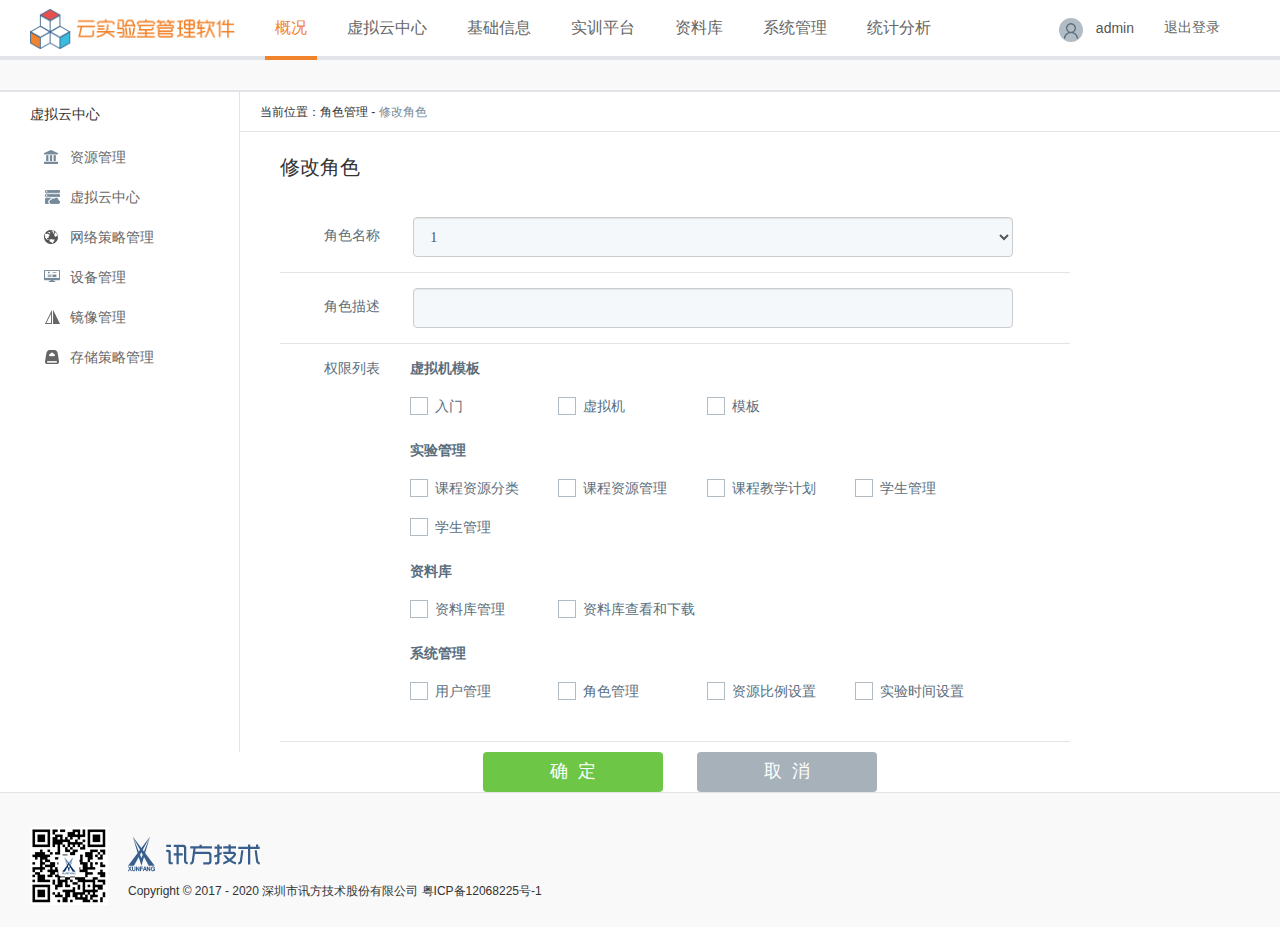
<file: cd-editRole.html>
<!DOCTYPE html>
<html lang="en">
<head>
	<meta charset="UTF-8">
	<title>云实验-修改角色</title>
	<meta http-equiv="Content-Type" content="text/html; charset=utf-8" />
	<meta http-equiv="X-UA-Compatible" content="IE=Edge，chrome=1">
	<meta name="renderer" content="webkit">
	<link rel="stylesheet" href="css/bootstrap.min.css">
	<link rel="stylesheet" href="css/base.css">
	<link rel="stylesheet" href="css/common.css">
	<link rel="stylesheet" href="css/page-style.css">
</head>
<body class="cd-bg">
<!--公共头-->
<header>
	<div class="cd-header">
		<ul class="cd-nav of">
			<li>
				<a class="fl cd-logo" href="javascript:void(0);">
					<img src="images/index/cloud-logo.png" alt="logo" width="205" height="40">
				</a>
			</li>
			<li class="current">
				<a href="javascript:void(0)" title="概况">概况</a>
			</li>
			<li>
				<a href="javascript:void(0)" title="虚拟云中心">虚拟云中心</a>
			</li>
			<li>
				<a href="javascript:void(0)" title="基础信息 ">基础信息 </a>
			</li>
			<li>
				<a href="javascript:void(0)" title="实训平台">实训平台</a>
			</li>
			<li>
				<a href="javascript:void(0)" title="资料库">资料库</a>
			</li>
			<li>
				<a href="javascript:void(0)" title="系统管理">系统管理</a>
			</li>
			<li>
				<a href="javascript:void(0)" title="统计分析">统计分析</a>
			</li>
			<li class="fr">
				<span class="cd-user">
					<img src="images/index/user-icon.png" alt="user-avatar" width="24" height="24">
					<span class="fsize14">admin</span>
					<a href="javascript:void(0);">退出登录</a>
				</span>
			</li>
		</ul>
	</div>
</header>
<!--/公共头-->
<!--main-->
<article class="cd-main">
	<section id="leftSide" class="cd-index-left">
		<p class="cd-left-title">
			虚拟云中心
		</p>
		<ul class="nav-bar">
			<li class="nav-item active ">
				<a class="nav-hf" href="javascript:void(0);">
					<i class="cd-icon in-icon-1"></i>
					<span class="ml5">资源管理</span>
				</a>
			</li>
			<li class="nav-item active ">
				<a class="nav-hf" href="javascript:void(0);">
					<i class="cd-icon in-icon-2"></i>
					<span class="ml5">虚拟云中心</span>
				</a>
			</li>
			<li class="nav-item active ">
				<a class="nav-hf" href="javascript:void(0);">
					<i class="cd-icon in-icon-3"></i>
					<span class="ml5">网络策略管理</span>
				</a>
			</li>
			<li class="nav-item active ">
				<a class="nav-hf" href="javascript:void(0);">
					<i class="cd-icon in-icon-4"></i>
					<span class="ml5">设备管理</span>
				</a>
			</li>
			<li class="nav-item active ">
				<a class="nav-hf" href="javascript:void(0);">
					<i class="cd-icon in-icon-5"></i>
					<span class="ml5">镜像管理</span>
				</a>
			</li>
			<li class="nav-item active ">
				<a class="nav-hf" href="javascript:void(0);">
					<i class="cd-icon in-icon-6"></i>
					<span class="ml5">存储策略管理</span>
				</a>
			</li>
		</ul>
	</section>
	<section id="rightSide" class="cd-index-right">
		<div class="cd-dt">
			<p class="cd-breadcrumb">
				<span class="cd-current">当前位置：</span><a class="c-5ad" href="javascript:void(0);">角色管理</a> - <span class="c-769">修改角色</span>
			</p>
			<section class="cd-right-content">
				<p class="cd-title">修改角色</p>
				<div class="cd-role-list">
					<form >
						<div class="form-group">
							<label class="control-label mr30">角色名称</label>
							<select class="form-control">
								<option>1</option>
								<option>2</option>
							</select>
						</div>
						<div class="form-group">
							<label class="control-label mr30">角色描述</label>
							<input type="text" class="form-control" >
						</div>
						<div class="form-group of">
							<label class="control-label mr30 fl">权限列表</label>
							<div class="fl w600">
								<div class="mb5">
									<p class="fsize14 c-5ad mb20 fb">虚拟机模板</p>
									<p class="checkbox_box">
										<input class="checkBox" type="checkbox" name="" value="">
										<span class="checkBox">入门</span>
									</p>
									<p class="checkbox_box">
										<input class="checkBox" type="checkbox" name="" value="">
										<span class="checkBox">虚拟机</span>
									</p>
									<p class="checkbox_box">
										<input class="checkBox" type="checkbox" name="" value="">
										<span class="checkBox">模板</span>
									</p>
								</div>
								<div class="mb5 cd-checkbox">
									<p class="fsize14 c-5ad fb mb20" >
										实验管理
									</p>
									<p class="checkbox_box">
										<input class="checkBox" type="checkbox" name="" value="">
										<span class="checkBox">课程资源分类</span>
									</p>
									<p class="checkbox_box">
										<input class="checkBox" type="checkbox" name="" value="">
										<span class="checkBox">课程资源管理</span>
									</p>
									<p class="checkbox_box">
										<input class="checkBox" type="checkbox" name="" value="">
										<span class="checkBox">课程教学计划</span>
									</p>
									<p class="checkbox_box">
										<input class="checkBox" type="checkbox" name="" value="">
										<span class="checkBox"> 学生管理</span>
									</p>
									<p class="checkbox_box">
										<input class="checkBox" type="checkbox" name="" value="">
										<span class="checkBox"> 学生管理</span>
									</p>
								</div>
								<div class="mb5">
									<p class="fsize14 c-5ad mb20 fb">资料库</p>
									<p class="checkbox_box">
										<input class="checkBox" type="checkbox" name="" value="">
										<span class="checkBox"> 资料库管理</span>
									</p>
									<p class="checkbox_box">
										<input class="checkBox" type="checkbox" name="" value="">
										<span class="checkBox">资料库查看和下载</span>
									</p>
								</div>
								<div class="mb5">
									<p class="fsize14 c-5ad mb20 fb">系统管理</p>
									<p class="checkbox_box">
										<input class="checkBox" type="checkbox" name="" value="">
										<span class="checkBox"> 用户管理 </span>
									</p>
									<p class="checkbox_box">
										<input class="checkBox" type="checkbox" name="" value="">
										<span class="checkBox">角色管理</span>
									</p>
									<p class="checkbox_box">
										<input class="checkBox" type="checkbox" name="" value="">
										<span class="checkBox">资源比例设置 </span>
									</p>
									<p class="checkbox_box">
										<input class="checkBox" type="checkbox" name="" value="">
										<span class="checkBox">实验时间设置</span>
									</p>
								</div>
							</div>
						</div>
						<div class="cd-btns tac mt10">
							<a href="javascript:void(0);" class="btn cd-btn cd-confirm-btn mr30">确定</a>
							<a href="javascript:void(0);" class="btn cd-btn cd-cancel-btn">取消</a>
						</div>
					</form>
				</div>
			</section>
		</div>
	</section>
</article>
<!--/main-->
<!--footer(begin)-->
<footer class="cd-com-foot">
	<div class="tac  of">
		<p class="fl">
			<img src="images/login/xf-ewm.png" alt="二维码" width="78" height="78">
		</p>
		<div class="fl ml20">
			<p class="tal mt10 mb10">
				<img src="images/login/xf-logo.png" alt="logo" width="132" height="35" class="mr50">
			</p>
			<span class="tal">Copyright © 2017 - 2020 深圳市讯方技术股份有限公司 粤ICP备12068225号-1</span>
		</div>
	</div>
</footer>
<!--/footer(end)-->
<script src="js/jquery-1.11.1.min.js"></script>
<script src="js/bootstrap.min.js"></script>
<script src="js/main.js"></script>
</body>
</html>
</file>
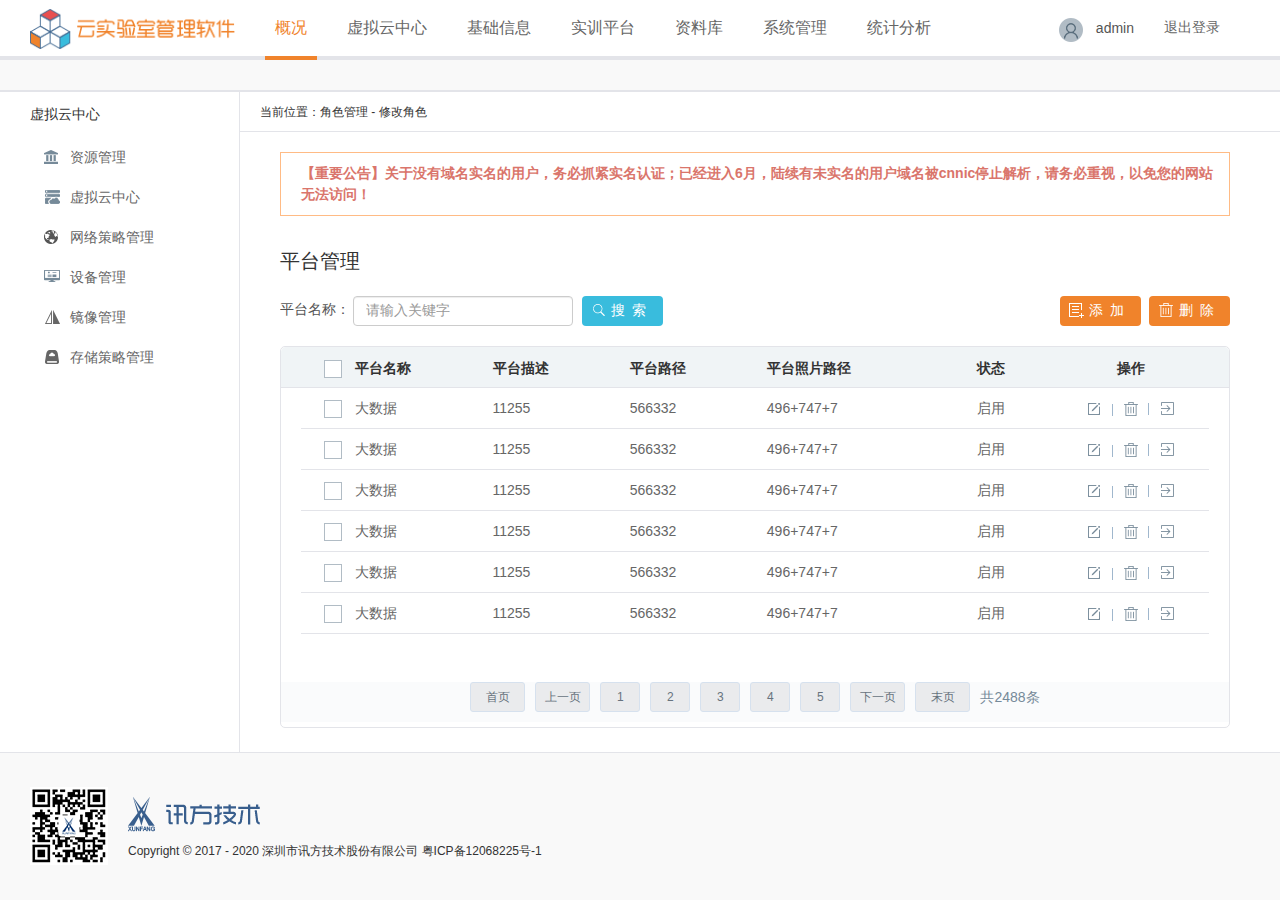
<file: cd-platformManage.html>
<!DOCTYPE html>
<html lang="en">
<head>
	<meta charset="UTF-8">
	<title>云实验-平台管理</title>
	<meta http-equiv="Content-Type" content="text/html; charset=utf-8" />
	<meta http-equiv="X-UA-Compatible" content="IE=Edge，chrome=1">
	<meta name="renderer" content="webkit">
	<link rel="stylesheet" href="css/bootstrap.min.css">
	<link rel="stylesheet" href="css/base.css">
	<link rel="stylesheet" href="css/common.css">
	<link rel="stylesheet" href="css/page-style.css">
</head>
<body class="cd-bg">
<!--公共头-->
<header>
	<div class="cd-header">
		<ul class="cd-nav of">
			<li>
				<a class="fl cd-logo" href="javascript:void(0);">
					<img src="images/index/cloud-logo.png" alt="logo" width="205" height="40">
				</a>
			</li>
			<li class="current">
				<a href="javascript:void(0)" title="概况">概况</a>
			</li>
			<li>
				<a href="javascript:void(0)" title="虚拟云中心">虚拟云中心</a>
			</li>
			<li>
				<a href="javascript:void(0)" title="基础信息 ">基础信息 </a>
			</li>
			<li>
				<a href="javascript:void(0)" title="实训平台">实训平台</a>
			</li>
			<li>
				<a href="javascript:void(0)" title="资料库">资料库</a>
			</li>
			<li>
				<a href="javascript:void(0)" title="系统管理">系统管理</a>
			</li>
			<li>
				<a href="javascript:void(0)" title="统计分析">统计分析</a>
			</li>
			<li class="fr">
				<span class="cd-user">
					<img src="images/index/user-icon.png" alt="user-avatar" width="24" height="24">
					<span class="fsize14">admin</span>
					<a href="javascript:void(0);">退出登录</a>
				</span>
			</li>
		</ul>
	</div>
</header>
<!--/公共头-->
<!--main-->
<article class="cd-main">
	<section id="leftSide" class="cd-index-left">
		<p class="cd-left-title">
			虚拟云中心
		</p>
		<ul class="nav-bar">
			<li class="nav-item active ">
				<a class="nav-hf" href="javascript:void(0);">
					<i class="cd-icon in-icon-1"></i>
					<span class="ml5">资源管理</span>
				</a>
			</li>
			<li class="nav-item active ">
				<a class="nav-hf" href="javascript:void(0);">
					<i class="cd-icon in-icon-2"></i>
					<span class="ml5">虚拟云中心</span>
				</a>
			</li>
			<li class="nav-item active ">
				<a class="nav-hf" href="javascript:void(0);">
					<i class="cd-icon in-icon-3"></i>
					<span class="ml5">网络策略管理</span>
				</a>
			</li>
			<li class="nav-item active ">
				<a class="nav-hf" href="javascript:void(0);">
					<i class="cd-icon in-icon-4"></i>
					<span class="ml5">设备管理</span>
				</a>
			</li>
			<li class="nav-item active ">
				<a class="nav-hf" href="javascript:void(0);">
					<i class="cd-icon in-icon-5"></i>
					<span class="ml5">镜像管理</span>
				</a>
			</li>
			<li class="nav-item active ">
				<a class="nav-hf" href="javascript:void(0);">
					<i class="cd-icon in-icon-6"></i>
					<span class="ml5">存储策略管理</span>
				</a>
			</li>
		</ul>
	</section>
	<section id="rightSide" class="cd-index-right">
		<p class="cd-breadcrumb">
			<span class="cd-current">当前位置：</span><a href="javascript:void(0);">角色管理</a> - <span>修改角色</span>
		</p>
		<section class="cd-right-content">
			<div class="cd-notice-box">【重要公告】关于没有域名实名的用户，务必抓紧实名认证；已经进入6月，陆续有未实名的用户域名被cnnic停止解析，请务必重视，以免您的网站无法访问！</div>
			<p class="cd-title mt30">平台管理</p>
			<div class="cd-operate mt20 of">
				<div class="fl">
					<form class="form-inline">
						<div class="form-group">
							<label class="fsize14 c-555 clear-bold">平台名称：</label>
							<input type="text" class="form-control"  placeholder="请输入关键字">
						</div>
						<a class="btn btn-default search-btn ml5">搜索</a>
					</form>
				</div>
				<div class="fr">
					<a class="btn btn-default add-btn" href="javascript:void(0)">添加</a>
					<a class="btn btn-default del-btn ml5" href="javascript:void(0);">删除</a>
				</div>
			</div>
			<div class="cd-manage-list mt20">
				<p class="cd-bg-line"></p>
				<div class="table-responsive">
					<table class="table">
						<thead>
							<tr>
								<th>
									<p class="checkbox_box">
										<input class="checkBox" type="checkbox" name="" value="">
										<span class="checkBox"></span>
									</p>
								</th>
								<th>
									平台名称
								</th>
								<th>
									平台描述
								</th>
								<th>
									平台路径
								</th>
								<th>
									平台照片路径
								</th>
								<th class="tac">
									状态
								</th>
								<th class="tac">
									操作
								</th>
							</tr>
						</thead>
						<tbody>
						<tr>
							<td>
								<p class="checkbox_box">
									<input class="checkBox" type="checkbox" name="" value="">
									<span class="checkBox"></span>
								</p>
							</td>
							<td>
								大数据
							</td>
							<td>
								11255
							</td>
							<td>
								566332
							</td>
							<td>
								496+747+7
							</td>
							<td class="tac">
								启用
							</td>
							<td class="tac">
								<a class="cd-icon et-icon edit-icon" href="javascript:void(0);" title="编辑"></a>
								<!--<a class="cd-icon et-icon edit-icon accredit-icon" href="javascript:void(0);" title="编辑"></a>-->
								<a class="cd-icon et-icon del-icon" href="javascript:void(0);" title="删除"></a>
								<a class="cd-icon et-icon enter-icon" href="javascript:void(0);" title="进入"></a>
							</td>
						</tr>
						<tr>
							<td>
								<p class="checkbox_box">
									<input class="checkBox" type="checkbox" name="" value="">
									<span class="checkBox"></span>
								</p>
							</td>
							<td>
								大数据
							</td>
							<td>
								11255
							</td>
							<td>
								566332
							</td>
							<td>
								496+747+7
							</td>
							<td class="tac">
								启用
							</td>
							<td class="tac">
								<a class="cd-icon et-icon edit-icon" href="javascript:void(0);" title="编辑"></a>
								<a class="cd-icon et-icon del-icon" href="javascript:void(0);" title="删除"></a>
								<a class="cd-icon et-icon enter-icon" href="javascript:void(0);" title="进入"></a>
							</td>
						</tr>
						<tr>
							<td>
								<p class="checkbox_box">
									<input class="checkBox" type="checkbox" name="" value="">
									<span class="checkBox"></span>
								</p>
							</td>
							<td>
								大数据
							</td>
							<td>
								11255
							</td>
							<td>
								566332
							</td>
							<td>
								496+747+7
							</td>
							<td class="tac">
								启用
							</td>
							<td class="tac">
								<a class="cd-icon et-icon edit-icon" href="javascript:void(0);" title="编辑"></a>
								<a class="cd-icon et-icon del-icon" href="javascript:void(0);" title="删除"></a>
								<a class="cd-icon et-icon enter-icon" href="javascript:void(0);" title="进入"></a>
							</td>
						</tr>
						<tr>
							<td>
								<p class="checkbox_box">
									<input class="checkBox" type="checkbox" name="" value="">
									<span class="checkBox"></span>
								</p>
							</td>
							<td>
								大数据
							</td>
							<td>
								11255
							</td>
							<td>
								566332
							</td>
							<td>
								496+747+7
							</td>
							<td class="tac">
								启用
							</td>
							<td class="tac">
								<a class="cd-icon et-icon edit-icon" href="javascript:void(0);" title="编辑"></a>
								<a class="cd-icon et-icon del-icon" href="javascript:void(0);" title="删除"></a>
								<a class="cd-icon et-icon enter-icon" href="javascript:void(0);" title="进入"></a>
							</td>
						</tr>
						<tr>
							<td>
								<p class="checkbox_box">
									<input class="checkBox" type="checkbox" name="" value="">
									<span class="checkBox"></span>
								</p>
							</td>
							<td>
								大数据
							</td>
							<td>
								11255
							</td>
							<td>
								566332
							</td>
							<td>
								496+747+7
							</td>
							<td class="tac">
								启用
							</td>
							<td class="tac">
								<a class="cd-icon et-icon edit-icon" href="javascript:void(0);" title="编辑"></a>
								<a class="cd-icon et-icon del-icon" href="javascript:void(0);" title="删除"></a>
								<a class="cd-icon et-icon enter-icon" href="javascript:void(0);" title="进入"></a>
							</td>
						</tr>
						<tr>
							<td>
								<p class="checkbox_box">
									<input class="checkBox" type="checkbox" name="" value="">
									<span class="checkBox"></span>
								</p>
							</td>
							<td>
								大数据
							</td>
							<td>
								11255
							</td>
							<td>
								566332
							</td>
							<td>
								496+747+7
							</td>
							<td class="tac">
								启用
							</td>
							<td class="tac">
								<a class="cd-icon et-icon edit-icon" href="javascript:void(0);" title="编辑"></a>
								<a class="cd-icon et-icon del-icon" href="javascript:void(0);" title="删除"></a>
								<a class="cd-icon et-icon enter-icon" href="javascript:void(0);" title="进入"></a>
							</td>
						</tr>
						</tbody>
					</table>
				</div>
				<!--分页-->
				<div class=" cd-top-line pr">
					<section class="com-paging">
						<div class="of">
							<ul>
								<li class="page_number w55">首页</li>
								<li class="page_number w55">上一页</li>
								<li class="page_number w40">1</li>
								<li class="page_number w40">2</li>
								<li class="page_number w40">3</li>
								<li class="page_number w40">4</li>
								<li class="page_number w40">5</li>
								<li class="page_number w55">下一页</li>
								<li class="page_number w55">末页</li>
								<li class="total_num fl vam fsize14">共2488条</li>
							</ul>
						</div>
					</section>
				</div>
			</div>
		</section>
	</section>
</article>
<!--/main-->
<!--footer(begin)-->
<footer class="cd-com-foot">
	<div class="tac  of">
		<p class="fl">
			<img src="images/login/xf-ewm.png" alt="二维码" width="78" height="78">
		</p>
		<div class="fl ml20">
			<p class="tal mt10 mb10">
				<img src="images/login/xf-logo.png" alt="logo" width="132" height="35" class="mr50">
			</p>
			<span class="tal">Copyright © 2017 - 2020 深圳市讯方技术股份有限公司 粤ICP备12068225号-1</span>
		</div>
	</div>
</footer>
<!--/footer(end)-->
<!--loading-->
<div class="cd-mask">
	<img src="images/loading.gif" alt="">
</div>
<!--/loading-->
<script src="js/jquery-1.11.1.min.js"></script>
<script src="js/bootstrap.min.js"></script>
<script src="js/main.js"></script>
<script>
	/*loading*/
	function load(){
		var $mask = $(".cd-mask");
		$mask.height($(document).height());
		/*显示loading*/
		$mask.show();
		//loading显示消除右侧滚动条，隐藏恢复
		$mask.is(":hidden")?$("body").css({"height":"auto","overflow":"auto"}):$("body").css({"height":"100%","overflow":"hidden"});
		return false;
	}
	$(".edit-icon").click(function(e){
		e.stopPropagation();
		load();
	})
	function close(){
		var $mask = $(".cd-mask");
		$mask.hide();
		//loading显示消除右侧滚动条，隐藏恢复
		$mask.is(":hidden")?$("body").css({"height":"auto","overflow":"auto"}):$("body").css({"height":"100%","overflow":"hidden"});
		return false;
	}
	$("body").on("click",function(){
		close();
	})
</script>
</body>
</html>
</file>
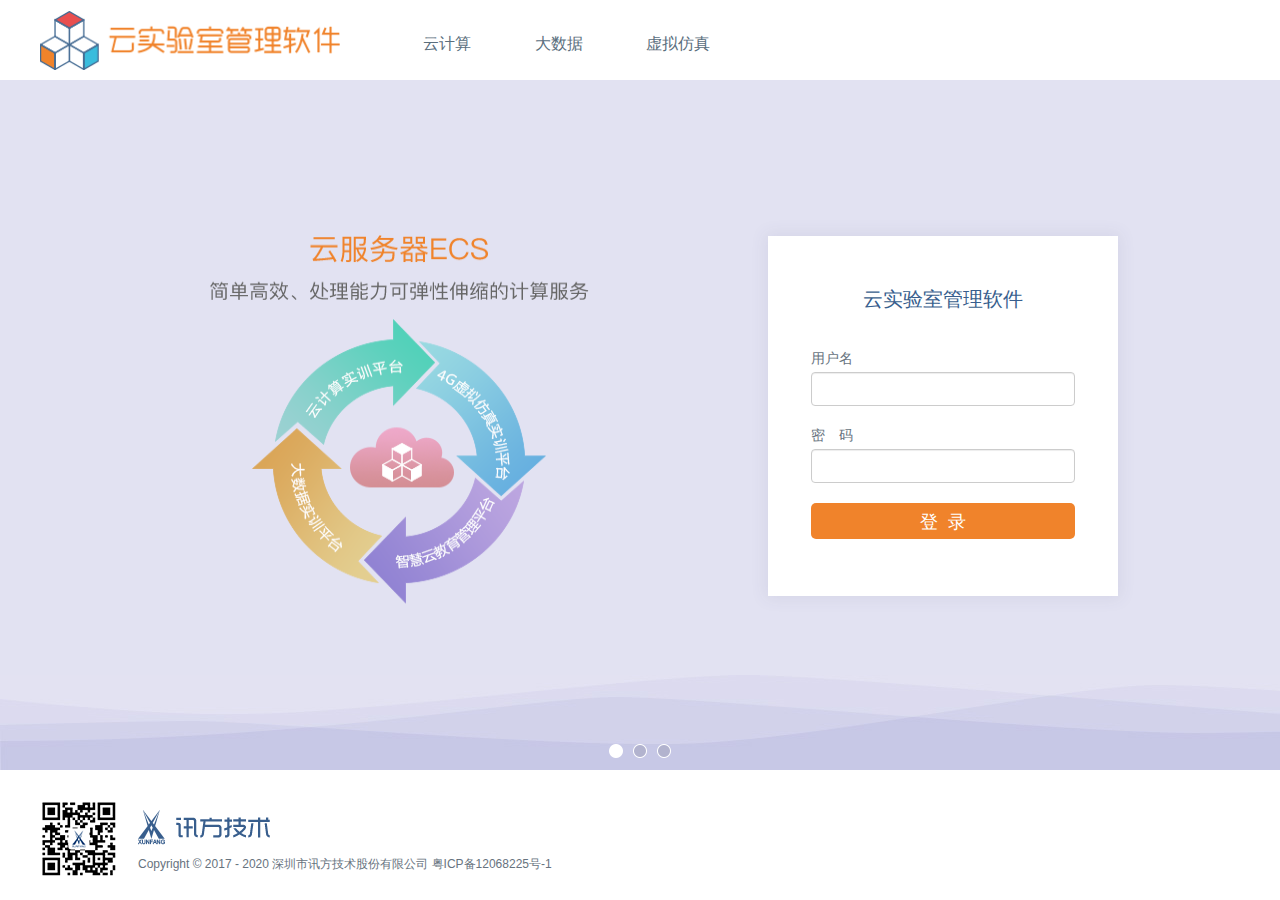
<file: login.html>
<!DOCTYPE html>
<html lang="en">
<head>
	<meta charset="UTF-8">
	<title>云实验-登录</title>
	<meta http-equiv="Content-Type" content="text/html; charset=utf-8" />
	<meta http-equiv="X-UA-Compatible" content="IE=Edge，chrome=1">
	<meta name="renderer" content="webkit">
	<link rel="stylesheet" href="css/bootstrap.min.css">
	<link rel="stylesheet" href="css/base.css">
	<link rel="stylesheet" href="css/common.css">
	<link rel="stylesheet" href="css/page-style.css">
	<script src="js/jquery-1.11.1.min.js"></script>
	<script src="js/bootstrap.min.js"></script>
	<script src="js/slide.js"></script>
	<script src="js/login.js"></script>
</head>
<body>
<!--logo(begin)-->
<header class="login-header">
	<div class="w1200 login-logo">
		<img class="mr20" src="images/login/cd-logo.png" alt="logo" width="300" height="59">
		<a href="javascript:void(0);">云计算</a>
		<a href="javascript:void(0);">大数据</a>
		<a href="javascript:void(0);">虚拟仿真</a>
	</div>
</header>
<!--/logo(end)-->
<!--login-main(begin)-->
<article>
	<div class="login-main">
		<div class="login-bg">
			<div class="w1200 pr login-center">
				<div id="banner-box" >
					<ul class="list">
						<li class="current"><img src="images/login/01.png" alt="banner" width="481" height="381"></li>
						<li><img src="images/login/02.png" alt="banner" width="481" height="393"></li>
						<li><img src="images/login/03.png" alt="banner" width="481" height="381"></li>
					</ul>
					<ul class="count">
						<li class="current"></li>
						<li></li>
						<li></li>
					</ul>
				</div>
				<div class="login-box pa">
					<form action="" id="id_frm">
						<ul class="mlr60 pt20">
							<li class="mt50 tac">
								云实验室管理软件
							</li>
							<li class="mt40">
								<div class="form-group">
									<label>用户名</label>
									<input type="text" class="form-control"  placeholder="">
								</div>
							</li>
							<li class="mt20">
								<div class="form-group">
									<label>密<i class="ml1"></i>码</label>
									<input type="password" class="form-control"  placeholder="">
								</div>
							</li>
							<li class="mt20">
								<a href="javascript:void(0);" class="common-btn login-btn">登<i></i>录</a>
							</li>
						</ul>
					</form>
				</div>
			</div>
			<div class="wave-foot">
				<span class="login-img">
					<img src="images/login/login-footer.jpg" alt="">
				</span>
			</div>
		</div>
	</div>
</article>
<!--/login-main(end)-->
<!--footer(begin)-->
<footer class="login-footer pt30">
	<div class="w1200 tac  of">
		<p class="fl">
			<img src="images/login/xf-ewm.png" alt="二维码" width="78" height="78">
		</p>
		<div class="fl ml20">
			<p class="tal mt10 mb10">
				<img src="images/login/xf-logo.png" alt="logo" width="132" height="35" class="mr50">
			</p>
			<span class="tal">Copyright © 2017 - 2020 深圳市讯方技术股份有限公司 粤ICP备12068225号-1</span>
		</div>
	</div>
</footer>
<!--/footer(end)-->
</body>
</html>
</file>
<file: css/base.css>
@charset "utf-8";
body,
ul,
ol,
li,
p,
h1,
h2,
h3,
h4,
h5,
h6,
form,
fieldset,
table,
td,
img,
div,
menu,
dl,
dt,
dd,
article,
aside,
details,
figcaption,
figure,
footer,
header,
hgroup,
menu,
nav,
section {
  border: 0;
  padding: 0;
  margin: 0;
}
body {
  font: 12px/150% "Helvetica Neue", Helvetica, Arial, "Microsoft YaHei", "PingFang SC", "Hiragino Sans GB", "Heiti SC", "WenQuanYi Micro Hei", sans-serif;
  word-break: break-all;
  word-wrap: break-word;
}
html {
  box-sizing: border-box;
  -moz-box-sizing: border-box;
  -ms-box-sizing: border-box;
  -webkit-box-sizing: border-box;
  -o-box-sizing: border-box;
}
ul,
ol,
li {
  list-style: none;
}
a {
  text-decoration: none;
}
a:hover {
  text-decoration: none;
}
a:focus {
  outline: none;
  -moz-outline: none;
}
a:active {
  outline: none;
}
a,
img {
  border: 0 none;
}
input,
select,
button {
  outline: none;
  vertical-align: middle;
}
table {
  border-spacing: 0;
  border-collapse: collapse;
  empty-cells: show;
}
h1 {
  font-size: 36px;
  line-height: 45px;
}
h2 {
  font-size: 24px;
  line-height: 30px;
}
h3 {
  font-size: 18px;
  line-height: 22px;
}
h4 {
  font-size: 16px;
  line-height: 20px;
}
h5 {
  font-size: 14px;
  line-height: 18px;
}
h6 {
  font-size: 12px;
  line-height: 16px;
}
em,
i,
b {
  font-style: normal;
  font-weight: normal;
}
article,
aside,
details,
figcaption,
footer,
section,
nav,
header,
menu,
hgroup,
figure {
  display: block;
}
.clearfix:after {
  content: '.';
  display: block;
  height: 0;
  clear: both;
  visibility: hidden;
}
.clearfix {
  display: inline-block;
}
*html .clearfix {
  height: 1%;
}
.Clearfix {
  display: block;
}
.clear {
  font-size: 0;
  clear: both;
  height: 1px;
  line-height: 1px;
  margin-top: -1px;
}
.dis {
  display: block;
}
.fl {
  float: left;
}
.fr {
  float: right;
}
.pa {
  position: absolute;
}
.pr {
  position: relative;
}
.f-fm,
tt,
select,
input,
samp {
  font-family: "Hiragino Sans GB", "Microsoft YaHei", "宋体";
}
.f-fh {
  font-family: "Hiragino Sans GB", "Microsoft YaHei", "宋体";
}
.f-fg {
  font-family: "georgia";
}
.unbg {
  background: none !important;
}
.unbr {
  border: none !important;
}
.unfw {
  font-weight: normal;
}
.of {
  overflow: hidden;
}
.ov {
  overflow: visible;
}
.vam {
  vertical-align: middle;
}
.tal {
  text-align: left;
}
.tac {
  text-align: center;
}
.tar {
  text-align: right;
}
.hand {
  cursor: pointer;
}
.zoom {
  _zoom: 1;
}
.fsize12 {
  font-size: 12px;
}
.fsize14 {
  font-size: 14px;
}
.fsize16 {
  font-size: 16px;
}
.fsize18 {
  font-size: 18px;
}
.fsize20 {
  font-size: 20px;
}
.fsize22 {
  font-size: 22px;
}
.fsize24 {
  font-size: 24px;
  line-height: 24px;
}
.fsize30 {
  font-size: 30px;
  line-height: 30px;
}
.fsize46 {
  font-size: 46px;
}
.tD24 {
  text-indent: 24px;
}
.tD30 {
  text-indent: 30px;
}
.mt5 {
  margin-top: 5px;
}
.mt10 {
  margin-top: 10px;
}
.mt15 {
  margin-top: 15px;
}
.mt20 {
  margin-top: 20px;
}
.mt30 {
  margin-top: 30px;
}
.mt40 {
  margin-top: 40px;
}
.mt50 {
  margin-top: 50px;
}
.mr5 {
  margin-right: 5px;
}
.mr10 {
  margin-right: 10px;
}
.mr15 {
  margin-right: 15px;
}
.mr20 {
  margin-right: 20px;
}
.mr30 {
  margin-right: 30px;
}
.mr40 {
  margin-right: 40px;
}
.mr50 {
  margin-right: 50px;
}
.mb5 {
  margin-bottom: 5px;
}
.mb10 {
  margin-bottom: 10px;
}
.mb15 {
  margin-bottom: 15px;
}
.mb20 {
  margin-bottom: 20px;
}
.mb30 {
  margin-bottom: 30px;
}
.mb40 {
  margin-bottom: 40px;
}
.mb50 {
  margin-bottom: 50px;
}
.ml5 {
  margin-left: 5px;
}
.ml10 {
  margin-left: 10px;
}
.ml15 {
  margin-left: 15px;
}
.ml20 {
  margin-left: 20px;
}
.ml30 {
  margin-left: 30px;
}
.ml40 {
  margin-left: 40px;
}
.ml50 {
  margin-left: 50px;
}
.pt5 {
  padding-top: 5px;
}
.pt10 {
  padding-top: 10px;
}
.pt15 {
  padding-top: 15px;
}
.pt20 {
  padding-top: 20px;
}
.pt30 {
  padding-top: 30px;
}
.pt40 {
  padding-top: 40px;
}
.pt50 {
  padding-top: 50px;
}
.pr5 {
  padding-right: 5px;
}
.pr10 {
  padding-right: 10px;
}
.pr15 {
  padding-right: 15px;
}
.pr20 {
  padding-right: 20px;
}
.pr30 {
  padding-right: 30px;
}
.pr40 {
  padding-right: 40px;
}
.pr50 {
  padding-right: 50px;
}
.pb5 {
  padding-bottom: 5px;
}
.pb10 {
  padding-bottom: 10px;
}
.pb15 {
  padding-bottom: 15px;
}
.pb20 {
  padding-bottom: 20px;
}
.pb30 {
  padding-bottom: 30px;
}
.pb40 {
  padding-bottom: 40px;
}
.pb50 {
  padding-bottom: 50px;
}
.pl5 {
  padding-left: 5px;
}
.pl10 {
  padding-left: 10px;
}
.pl15 {
  padding-left: 15px;
}
.pl20 {
  padding-left: 20px;
}
.pl30 {
  padding-left: 30px;
}
.pl40 {
  padding-left: 40px;
}
.pl50 {
  padding-left: 50px;
}
.w50pre {
  widows: 50%;
}
.w365 {
  width: 365px;
  margin: 0 auto;
}
.w785 {
  width: 785px;
  margin: 0 auto;
}
.w670 {
  width: 670px;
  margin: 0 auto;
}
.w620 {
  width: 620px;
  margin: 0 auto;
}
.w535 {
  width: 535px;
  margin: 0 auto;
}
.w1200 {
  width: 1200px;
  margin: 0 auto;
}
.hlh20 {
  height: 20px;
  line-height: 20px;
}
.hlh30 {
  height: 30px;
  line-height: 30px;
}
.lh {
  line-height: 24px;
}
.txtOf {
  display: block;
  overflow: hidden;
  text-overflow: ellipsis;
  white-space: nowrap;
}
</file>
<file: css/common.css>
@charset "utf-8";
.ly-bg {
  background-color: #f8fafb;
}
a:hover,
a:focus {
  text-decoration: none;
  color: #fff;
}
.base-color {
  color: #0c84f4;
}
:-moz-placeholder {
  /* Mozilla Firefox 4 to 18 */
  color: #a0b7cd;
  opacity: 1;
  font-size: 14px;
}
::-moz-placeholder {
  /* Mozilla Firefox 19+ */
  color: #a0b7cd;
  opacity: 1;
}
input:-ms-input-placeholder {
  color: #a0b7cd;
  opacity: 1;
}
input::-webkit-input-placeholder {
  color: #a0b7cd;
  opacity: 1;
}
.cd-icon {
  background: url(../images/icon.png) no-repeat;
  vertical-align: middle;
}
/*---------/header-----------*/
/*-------paging------*/
.com-paging {
  padding: 30px 0;
  display: table;
  margin: 0 auto;
}
.com-paging .page_number {
  float: left;
  text-align: center;
  margin-right: 10px;
  padding: 5px 0px;
  font-size: 12px;
  color: #67737e;
  border: 1px solid #d6e1ee;
  background-color: #eaebed;
  border-radius: 3px;
  cursor: pointer;
}
.com-paging .page_number:hover {
  color: #fff;
  background-color: #f0832b;
}
.com-paging .w55 {
  width: 55px;
}
.com-paging .w40 {
  width: 40px;
}
.com-paging .total_num {
  line-height: 30px;
  color: #768a99;
}
/*------/paging------*/
/*----登录----*/
.login-logo a {
  font-size: 16px;
  color: #5a6e7d;
  margin-left: 60px;
  display: inline-block;
  vertical-align: -webkit-baseline-middle;
}
.login-logo a:hover {
  color: #f0832b;
}
.login-header,
.login-footer {
  width: 100%;
  background-color: #fff;
}
.login-header {
  height: 80px;
  line-height: 80px;
}
.login-footer {
  height: 78px;
}
.footer-text {
  font-size: 14px;
  color: #67737e;
}
.wave-foot {
  position: absolute;
  bottom: 0;
  left: 0;
  width: 1920px;
  height: 95px;
}
.wave-foot .login-img {
  display: inline-block;
  width: 1920px;
  position: absolute;
  left: 50%;
  margin-left: -960px;
}
.wave-foot .login-img img {
  width: 100%;
  height: 95px;
}
.login-bg {
  width: 100%;
  position: relative;
  margin: 0 auto;
  overflow: hidden;
  z-index: 1;
  background-color: #e2e2f2;
}
.login-box {
  top: -16px;
  right: 105px;
  width: 384px ;
  height: 394px;
  z-index: 2;
  background: url(../images/login/main-bg.png) no-repeat;
}
.login-box .mlr60 {
  margin: 0 60px;
}
.login-box li:first-child {
  font-size: 20px ;
  line-height: 20px;
  color: #385e8d;
}
.login-box .form-item {
  width: 360px ;
  height: 44px;
  border: 1px solid #a0b7cd;
}
.login-box .form-item input {
  border: none;
  width: 80%;
  height: 42px;
  line-height: 42px;
}
.login-box .form-group label {
  font-size: 14px ;
  color: #67737e;
  font-weight: 400;
}
.common-btn {
  display: inline-block;
  font-weight: normal;
  text-align: center;
  white-space: nowrap;
  -ms-touch-action: manipulation;
  touch-action: manipulation;
  cursor: pointer;
  -webkit-user-select: none;
  -moz-user-select: none;
  -ms-user-select: none;
  user-select: none;
  background-image: none;
  color: #fff;
  border: 1px solid transparent;
}
.login-btn {
  width: 100%;
  height: 36px;
  font-size: 18px;
  line-height: 36px;
  border-radius: 5px;
  background-color: #f0832b;
  letter-spacing: 10px;
  text-indent: 10px;
}
.login-btn:hover {
  color: #fff;
  background-color: #d87627;
}
.ml1 {
  margin-left: 1em;
}
.login-footer span {
  font-size: 12px;
  color: #67737e;
}
#banner-box {
  position: relative;
  width: 481px;
  height: 393px;
  margin-left: 120px;
  z-index: 999;
}
#banner-box .list {
  position: relative;
  width: 481px;
  height: 393px;
  overflow: hidden;
}
#banner-box .list li {
  position: absolute;
  top: 0;
  left: 0;
  width: 481px;
  height: 393px;
  opacity: 0;
  filter: alpha(opacity=0);
}
#banner-box .list li.current {
  opacity: 1;
}
#banner-box .count {
  position: fixed;
  left: 50%;
  margin-left: -31px;
  bottom: 142px;
}
#banner-box .count li {
  color: #fff;
  float: left;
  width: 14px;
  height: 14px;
  cursor: pointer;
  margin-right: 10px;
  background: url(../images/login/btn.png) no-repeat;
}
#banner-box .count li.current {
  background: url(../images/login/active_btn.png) no-repeat;
}
/*----/登录----*/
/*公告底部*/
.cd-com-foot {
  padding: 34px 0 0 30px;
  height: 135px ;
  border-top: 1px solid #e3e4e9;
}
/*/公告底部*/
</file>
<file: css/page-style.css>
@charset "utf-8";
.fb {
  font-weight: bold;
}
.dn {
  display: none;
}
.c-5ad {
  color: #5a6e7d;
}
.c-555 {
  color: #555;
}
.c-769 {
  color: #768a99;
}
.clear-bold {
  font-weight: 400;
}
.cd-breadcrumb a:hover,
.cd-breadcrumb a:focus,
.cd-breadcrumb a:active,
.cd-breadcrumb a:visited {
  color: #5a6e7d;
}
.checkbox_box {
  display: inline-block;
  min-width: 25px;
}
input[type='checkbox'].checkBox {
  position: absolute;
  opacity: 0;
}
span.checkBox {
  background: url(../images/no_checked.png) no-repeat;
  display: inline-block;
  padding-left: 20px;
  height: 18px;
  line-height: 18px;
}
input[type='checkbox'].checkBox:checked + .checkBox {
  background: url(../images/checked.png) no-repeat;
}
.radio_box {
  display: inline-block;
  min-width: 25px;
}
input[type='radio'].radio {
  position: absolute;
  opacity: 0;
  z-index: 10;
}
span.radio {
  background: url(../images/no-radio.png) no-repeat;
  display: inline-block;
  padding-left: 20px;
  height: 18px;
  line-height: 12px;
  font-size: 14px;
  color: #2b3443;
  width: 140px;
}
input[type='radio'].radio:checked + .radio {
  background: url(../images/radio.png) no-repeat;
}
.dropdown-menu {
  right: 0;
  left: auto;
}
.cd-bg {
  background-color: #f9f9f9;
}
.cd-header {
  position: fixed;
  top: 0;
  left: 0;
  z-index: 100;
  padding: 0 50px 0 20px;
  width: 100%;
  height: 60px;
  line-height: 58px;
  background-color: #fff;
  border-bottom: 4px solid #e3e4e9;
}
.cd-header .cd-logo {
  margin-right: 70px;
}
.cd-header .cd-title {
  margin-left: 6px;
  font-size: 20px ;
  color: #9eb8d8;
  vertical-align: middle;
  font-weight: bold;
}
.cd-header .cd-user span {
  margin-left: 10px;
  font-size: 14px;
  color: #555;
}
.cd-header .cd-user a {
  margin-left: 30px;
  font-size: 14px;
  color: #9eb8d8;
}
.cd-header .cd-nav li {
  float: left;
  height: 60px;
  line-height: 56px;
}
.cd-header .cd-nav li a {
  float: left;
  display: block;
  margin-right: 20px;
  font: 16px/56px "Hiragino Sans GB", "Microsoft YaHei";
  height: 60px;
  color: #666;
  padding: 0 10px;
}
.cd-header .cd-nav li a:hover {
  height: 60px;
  color: #f0832b;
  border-bottom: 4px solid #f0832b;
  line-height: 56px;
  transition: .2s;
}
.cd-header .cd-nav li.current a {
  height: 60px;
  color: #f0832b;
  border-bottom: 4px solid #f0832b;
  transition: .2s;
  line-height: 56px;
}
.cd-header .cd-nav li:first-child a {
  border-bottom: none;
}
.cd-header .cd-nav li:last-child {
  float: right;
}
.cd-header .cd-nav li:last-child a {
  float: right;
  margin: 0 0 0 20px;
  border-bottom: none;
  color: #666;
  font-size: 14px;
}
.cd-pie-num {
  font-size: 12px ;
  color: #666;
  margin-top: -20px;
}
.cd-main {
  margin-top: 90px;
  border-top: 2px solid #e3e4e9;
  background-color: #fff;
  overflow: hidden;
}
.cd-main .cd-index-left {
  float: left;
  width: 240px;
  border-right: 1px solid #e3e4e9;
  background-color: #fff;
  min-height: 660px;
}
.cd-main .cd-index-left .cd-left-title {
  height: 44px;
  line-height: 44px;
  margin-left: 30px;
  font-size: 14px;
  color: #333;
}
.cd-main .cd-index-left .in-icon-1 {
  display: inline-block;
  width: 18px;
  height: 14px;
  background-position: -1px -1px;
}
.cd-main .cd-index-left .in-icon-2 {
  display: inline-block;
  width: 18px;
  height: 14px;
  background-position: -19px -1px;
}
.cd-main .cd-index-left .in-icon-3 {
  display: inline-block;
  width: 18px;
  height: 14px;
  background-position: -66px -58px;
}
.cd-main .cd-index-left .in-icon-4 {
  display: inline-block;
  width: 18px;
  height: 14px;
  background-position: -57px -1px;
}
.cd-main .cd-index-left .in-icon-5 {
  display: inline-block;
  width: 18px;
  height: 14px;
  background-position: -104px -58px;
}
.cd-main .cd-index-left .in-icon-6 {
  display: inline-block;
  width: 18px;
  height: 14px;
  background-position: -148px -58px;
}
.cd-main .cd-index-left .nav-item {
  width: 100%;
}
.cd-main .cd-index-left .nav-item span {
  font-size: 14px ;
  color: #666;
  vertical-align: middle;
}
.cd-main .cd-index-left .nav-hf {
  position: relative;
  padding-left: 44px;
  display: inline-block;
  width: 100%;
  height: 40px;
  line-height: 40px;
}
.cd-main .cd-index-left .nav-hf:hover,
.cd-main .cd-index-left .nav-hf.active {
  background-color: #f5f8fa;
}
.cd-main .cd-index-left .nav-hf:hover span,
.cd-main .cd-index-left .nav-hf.active span {
  color: #f0832b;
}
.cd-main .cd-index-left .nav-hf:hover .in-icon-1,
.cd-main .cd-index-left .nav-hf.active .in-icon-1 {
  display: inline-block;
  width: 18px;
  height: 14px;
  background-position: -85px -39px;
}
.cd-main .cd-index-left .nav-hf:hover .in-icon-2,
.cd-main .cd-index-left .nav-hf.active .in-icon-2 {
  display: inline-block;
  width: 18px;
  height: 14px;
  background-position: -84px -58px;
}
.cd-main .cd-index-left .nav-hf:hover .in-icon-3,
.cd-main .cd-index-left .nav-hf.active .in-icon-3 {
  display: inline-block;
  width: 18px;
  height: 14px;
  background-position: -66px -39px;
}
.cd-main .cd-index-left .nav-hf:hover .in-icon-4,
.cd-main .cd-index-left .nav-hf.active .in-icon-4 {
  display: inline-block;
  width: 18px;
  height: 14px;
  background-position: -128px -58px;
}
.cd-main .cd-index-left .nav-hf:hover .in-icon-5,
.cd-main .cd-index-left .nav-hf.active .in-icon-5 {
  display: inline-block;
  width: 18px;
  height: 14px;
  background-position: -104px -39px;
}
.cd-main .cd-index-left .nav-hf:hover .in-icon-6,
.cd-main .cd-index-left .nav-hf.active .in-icon-6 {
  display: inline-block;
  width: 18px;
  height: 14px;
  background-position: -167px -58px;
}
.cd-index-right {
  margin-left: 240px;
}
.cd-index-right .cd-breadcrumb {
  padding-left: 20px;
  width: 100%;
  height: 40px ;
  line-height: 40px;
  border-bottom: 1px solid #e3e4e9;
  font-size: 12px;
  color: #333;
}
.cd-index-right .cd-breadcrumb .cd-current {
  color: #333;
}
.cd-index-right .cd-breadcrumb a {
  color: #333;
}
.cd-right-content {
  margin: 20px 50px 0px 40px;
}
.cd-right-content .cd-notice-box {
  width: 100%;
  padding: 10px 10px 10px 20px;
  line-height: 1.5;
  border: 1px solid #ffbb85;
  font-size: 14px ;
  font-weight: 700;
  color: #da756b;
}
.cd-right-content .cd-charts {
  width: 100%;
  height: 290px;
  background-color: #fff;
  border-radius: 5px;
}
.cd-right-content .cd-right-title {
  margin: 30px 0 10px 0;
  line-height: 1.5;
  font-size: 20px ;
  color: #333;
}
.cd-right-content .cd-chart-item {
  float: left;
  width: 25%;
  height: 238px;
  margin: 0 auto;
}
.cd-right-content #cd-pie-1,
.cd-right-content #cd-pie-2,
.cd-right-content #cd-pie-3,
.cd-right-content #cd-pie-4 {
  height: 80%;
}
.cd-right-content .cd-usage {
  width: 100%;
  /*height: 290px;*/
  background-color: #fff;
  border-radius: 5px;
}
.cd-right-content .cd-usage .cd-table {
  margin-top: 30px;
  border: 1px solid #e3e4e9;
}
.cd-right-content .cd-usage .table > thead > tr > th {
  border-bottom: none;
  background-color: #f1f1f1;
  font-size: 14px ;
  color: #333 ;
  font-weight: 700;
  height: 40px;
  border-bottom: 1px solid #e3e4e9;
}
.cd-right-content .cd-usage .table > tbody > tr > td {
  border-bottom: 1px solid #e3e4e9;
  font-size: 14px;
  color: #666;
  border-top: none;
  height: 25px;
  line-height: 25px;
}
.cd-right-content .cd-usage .table > tbody > tr > td:first-child {
  position: relative;
}
.cd-right-content .cd-usage .table > tbody > tr > td:first-child:before {
  content: "";
  position: absolute;
  width: 20px;
  height: 40px;
  background-color: #fff;
  bottom: -1px;
  left: 0;
}
.cd-right-content .cd-usage .table > tbody > tr > td:last-child {
  position: relative;
}
.cd-right-content .cd-usage .table > tbody > tr > td:last-child:after {
  content: "";
  position: absolute;
  width: 20px;
  height: 40px;
  background-color: #fff;
  bottom: -1px;
  right: 0;
}
.cd-right-content .cd-usage .table > tbody > tr:hover {
  background-color: #f7f9fb;
}
.cd-right-content .cd-usage .pl20 {
  padding-left: 20px;
}
.cd-right-content .cd-usage .cd-manage-list .table > thead > tr > th:first-child {
  width: auto;
}
.cd-right-content input[type='radio'].radio {
  margin: 20px 0 0;
}
.cd-right-content .w600 {
  width: 600px;
}
.cd-right-content .cd-title {
  width: 100% ;
  line-height: 1.5;
  font-size: 20px ;
  color: #333 ;
}
.cd-right-content .checkbox_box {
  margin-bottom: 20px;
}
.cd-right-content .cd-role-list {
  margin: 20px 0 0 0;
}
.cd-right-content .cd-role-list .form-group {
  position: relative;
  margin: 0;
  padding: 15px 50px 15px 0;
  width: 790px;
  border-bottom: 1px solid #e3e4e9;
}
.cd-right-content .cd-role-list .form-control {
  width: 600px;
  display: inline-block;
  height: 40px;
}
.cd-right-content .cd-role-list input[type="text"] {
  background-color: #f5f8fa;
}
.cd-right-content .cd-role-list .control-label {
  font-size: 14px;
  color: #5a6e7d;
  font-weight: 400;
  min-width: 100px;
  text-align: right;
}
.cd-right-content .cd-role-list select.form-control {
  background-color: #f5f8fa;
}
.cd-right-content span.checkBox {
  min-width: 145px;
  padding-left: 25px;
  font-size: 14px;
  color: #5a6e7d;
}
.cd-right-content .cd-btns {
  width: 800px;
}
.cd-right-content .cd-btns .cd-btn {
  width: 180px;
  height: 40px;
  font-size: 18px ;
  color: #fff;
  text-indent: 10px;
  letter-spacing: 10px;
}
.cd-right-content .cd-btns .cd-confirm-btn {
  background-color: #6dc646;
}
.cd-right-content .cd-btns .cd-confirm-btn:hover {
  background-color: #62b23f;
}
.cd-right-content .cd-btns .cd-cancel-btn {
  background-color: #a7b1b9;
}
.cd-right-content .cd-btns .cd-cancel-btn:hover {
  background-color: #969fa7;
}
.cd-right-content .cd-role-list .cd-radio-box {
  line-height: 50px;
  padding: 0;
}
.cd-operate .c-769 {
  color: #768a99;
}
.cd-operate input[type="text"] {
  width: 220px;
  height: 30px;
}
.cd-operate .btn {
  position: relative;
  height: 30px;
  padding: 4px 9.5px;
  font-size: 14px ;
  color: #fff;
  letter-spacing: 7px;
  text-indent: 7px;
}
.cd-operate .add-btn:before,
.cd-operate .del-btn:before,
.cd-operate .search-btn:before {
  content: "";
  position: absolute;
  top: 7px;
  display: inline-block;
  width: 15px;
  height: 15px;
  background: url(../images/icon.png) no-repeat;
}
.cd-operate .search-btn {
  background-color: #39bcdd ;
  text-indent: 20px;
}
.cd-operate .search-btn:hover {
  background-color: #2e96b1;
}
.cd-operate .search-btn:before {
  left: 9px;
  top: 8px;
  background-position: -114px -20px;
}
.cd-operate .add-btn {
  background-color: #f0832b;
  text-indent: 20px;
}
.cd-operate .add-btn:hover {
  background-color: #d87627;
}
.cd-operate .add-btn:before {
  left: 9px;
  background-position: -97px -20px;
}
.cd-operate .del-btn {
  background-color: #f0832b;
  text-indent: 20px;
}
.cd-operate .del-btn:hover {
  background-color: #d87627;
}
.cd-operate .del-btn:before {
  left: 10px;
  background-position: -78px -20px;
}
.cd-operate .btn {
  border: none;
}
.cd-manage-list {
  border: 1px solid #e3e4e9;
  min-height: 325px;
  border-radius: 5px;
  background-color: #fff;
}
.cd-manage-list .table-responsive {
  min-height: 335px;
  overflow-x: initial;
}
.cd-manage-list .table > thead {
  background-color: #f0f4f6;
}
.cd-manage-list .table > thead > tr > th {
  position: relative;
  border-bottom: 1px solid #e3e4e9;
  height: 35px;
  padding: 4px 8px 6px 8px;
  font-size: 14px;
  color: #333;
  line-height: 1.65;
}
.cd-manage-list .table > thead > tr > th:first-child {
  width: 7%;
}
.cd-manage-list .table > tbody > tr:hover {
  background-color: #f7f9fb;
}
.cd-manage-list .table > tbody > tr > td {
  position: relative;
  border-top: none;
  padding: 10px 8px;
  font-size: 14px;
  color: #666;
  border-bottom: 1px solid #e3e4e9;
}
.cd-manage-list .table > tbody > tr > td:first-child:before {
  content: "";
  position: absolute;
  width: 20px ;
  height: 40px;
  background-color: #fff;
  bottom: -1px;
  left: 0;
}
.cd-manage-list .table > tbody > tr > td:last-child:after {
  content: "";
  position: absolute;
  width: 20px ;
  height: 40px;
  background-color: #fff;
  bottom: -1px;
  right: 0;
}
.cd-manage-list .table > tbody > tr > td .checkbox_box {
  top: 12px;
}
.cd-manage-list span.checkBox {
  min-width: 20px;
}
.cd-manage-list .checkbox_box {
  padding-left: 35px;
  margin-bottom: 0;
  position: absolute;
  top: 8px;
}
.cd-manage-list .cd-bg-line {
  width: 100%;
  height: 5px;
  border-top-left-radius: 5px;
  border-top-right-radius: 5px;
  background-color: #f0f4f6;
}
.cd-manage-list .cd-top-line {
  bottom: 5px;
  width: 100%;
  background-color: #fafbfc;
}
.cd-manage-list .com-paging {
  padding: 0px 0 10px 0;
}
.cd-manage-list .et-icon {
  position: relative;
  display: inline-block;
  width: 12px;
  height: 12px;
  background-position: -1px -20px;
}
.cd-manage-list .edit-icon,
.cd-manage-list .del-icon {
  margin-right: 20px;
}
.cd-manage-list .edit-icon:hover {
  background-position: -1px -37px;
}
.cd-manage-list .del-icon {
  width: 14px;
  height: 14px;
  background-position: -18px -20px;
}
.cd-manage-list .del-icon:hover {
  background-position: -18px -37px;
}
.cd-manage-list .enter-icon {
  width: 13px;
  height: 13px;
  background-position: -37px -20px;
}
.cd-manage-list .enter-icon:hover {
  background-position: -37px -37px;
}
.cd-manage-list .edit-icon:after,
.cd-manage-list .del-icon:after {
  content: "";
  position: absolute;
  left: 24px;
  top: 1px;
  width: 1px;
  height: 12px;
  background-color: #a0b7cd;
}
.cd-mask {
  display: none;
  width: 100%;
  position: absolute;
  top: 0;
  z-index: 998;
  background: rgba(238, 238, 238, 0.6);
  /* background-size: 80px 80px;*/
}
.cd-mask img {
  width: 400px ;
  height: 400px ;
  position: fixed;
  top: 50%;
  left: 50%;
  margin-top: -200px;
  margin-left: -200px;
}
.cd-operate {
  display: table;
  width: 100%;
}
.cd-operate .btn-icon {
  padding: 4px 12px;
  letter-spacing: normal;
  text-indent: 17px;
  position: relative;
}
.cd-operate .btn-icon:before {
  content: "";
  position: absolute;
  top: 7px;
  display: inline-block;
  width: 14px;
  height: 14px;
  background: url(../images/icon.png) no-repeat;
}
.cd-operate .create-btn:before {
  left: 7px;
  width: 18px;
  background-position: -55px -20px;
}
.cd-operate .create-btn {
  background-color: #46c67c ;
}
.cd-operate .create-btn:hover {
  background-color: #3fb270;
}
.cd-operate .del-btn:before {
  left: 10px;
  background-position: -78px -20px;
}
.cd-operate .btn-group .btn {
  color: #a7b1b9;
  background-color: #fff;
  letter-spacing: 0px;
  text-indent: 0px;
  border: 1px solid transparent;
  border-color: #cbd9e2;
}
.cd-selectBox {
  position: relative;
  display: inline-block;
}
.cd-selectBox .cd-current-text {
  display: inline-block;
  padding: 0 5px;
  min-width: 72px;
  height: 30px;
  border: 1px solid #cdd1d4;
  border-top-left-radius: 5px;
  border-bottom-left-radius: 5px;
  line-height: 30px;
  text-align: center;
}
.cd-selectBox .cd-select-btn {
  display: inline-block;
  width: 26px ;
  height: 30px;
  border: 1px solid #cdd1d4;
  border-left: 0;
  vertical-align: bottom;
  margin-left: -4px;
  border-top-right-radius: 5px;
  border-bottom-right-radius: 5px;
  cursor: pointer;
}
.cd-selectBox .caret {
  margin-top: 5px;
}
.cd-select-list {
  position: absolute;
  top: 31px;
  right: 0px;
  z-index: 999;
  width: 130px;
  background-color: #fff;
  border: 1px solid #cdd1d4;
  /* box-shadow: 2px 2px 4px #cdd1d4;*/
  -moz-border-radius: 3px;
  -webkit-border-radius: 3px;
  border-radius: 3px;
}
.cd-select-list li {
  width: 100%;
  overflow: hidden;
}
.table .btn-group .btn {
  padding: 4px 12px;
  color: #a7b1b9;
  border-color: #cbd9e2;
}
.cd-right-content .cd-title .btn-group .dropdown-menu {
  right: 0;
  left: auto;
}
.cd-right-content .cd-title .btn-group .btn {
  padding: 3px 12px;
  color: #a7b1b9;
}
.cd-right-tab {
  border-radius: 5px;
  background-color: #fff;
  min-height: 450px;
}
.cd-right-tab dd {
  color: #5a6e7d;
}
.cd-right-tab .nav-tabs a:hover {
  color: #428bca;
}
.cd-right-tab .nav > li > a {
  padding: 10px 20px;
  font-size: 14px;
}
.cd-right-tab .detail {
  padding: 0px 10px 10px 20px;
}
.cd-right-tab .pull-left {
  line-height: 2;
}
.cd-right-tab .logs {
  margin: 0 10px;
}
.cd-right-tab .tab-pane {
  padding: 10px;
  border: 1px solid #ddd;
  border-top: none;
  border-radius: 0;
}
.cd-right-tab .row-fluid {
  padding: 10px;
}
.cd-right-tab .cd-manage-list .table > tbody > tr > td:first-child:before {
  position: static;
}
.cd-right-tab .cd-manage-list .table > tbody > tr > td:last-child:after {
  position: static;
}
.cd-right-tab .console-main {
  min-height: 300px;
}
.cd-right-tab .cd-manage-list .table > thead > tr > th:first-child {
  width: auto;
}
.cd-right-tab .alert-info a:hover,
.cd-right-tab .alert-info a:active {
  color: #2c6581;
}
/*上传样式*/
.file-box {
  display: inline-block;
  position: relative;
}
.file-box:after {
  content: "上传文件";
  position: absolute;
  left: -5px;
  top: 0;
  width: 80px;
  height: 35px;
  line-height: 35px;
  text-align: center;
  background-color: #4cd499;
  font-size: 14px;
  color: #fff;
  border-radius: 5px;
  cursor: pointer;
}
input[type="file"].form-file {
  display: inline-block;
  position: relative;
  width: 75px;
  height: 35px;
  z-index: 2;
  opacity: 0;
}
.cd-minHeight {
  min-height: 450px;
}
.cd-create-host .table-responsive {
  min-height: auto;
}
.cd-create-host .cd-manage-list {
  border: none;
}
.cd-create-host .cd-table-title {
  font-size: 14px;
  color: #5a6e7d;
}
.cd-create-host .del-icon {
  margin-right: 0;
}
.cd-create-host .del-icon:after {
  position: static;
  background-color: transparent;
}
.cd-manage-list .add-icon {
  width: 16px;
  height: 16px;
  background-position: -132px -20px;
}
.cd-manage-list .add-icon:hover {
  background-position: -132px -39px;
}
.cd-manage-list .reduce-icon {
  width: 16px;
  height: 16px;
  background-position: -153px -20px;
}
.cd-manage-list .reduce-icon:hover {
  background-position: -153px -39px;
}
.cd-create-btn {
  width: auto;
  display: inline-block;
}
/*授权图标*/
.cd-manage-list .accredit-icon {
  height: 14px;
  background-position: -176px -20px;
}
.cd-manage-list .accredit-icon:hover {
  background-position: -176px -39px;
}
/*提示(404)页面*/
.cd-errorRemind-box {
  position: absolute;
  top: 50%;
  left: 50%;
  width: 650px;
  height: 380px;
  margin-top: -190px;
  margin-left: -325px;
}
.cd-errorRemind-box .cd-remind-box {
  position: relative;
}
.cd-errorRemind-box .cd-remind-box .cd-remind-text {
  position: absolute;
  bottom: 45px;
  left: 371px;
  font-size: 18px ;
  color: #333 ;
}
.cd-errorRemind-box .cd-remind-box p {
  margin: 0;
  padding: 0;
  line-height: 1.8;
}
.cd-errorRemind-box .cd-remind-hf {
  text-align: center;
  margin-top: 30px;
}
.cd-errorRemind-box .cd-remind-hf a {
  text-decoration: none;
  color: #f0832b;
  font-size: 24px;
  line-height: 1.5;
}
.cd-errorRemind-box .cd-remind-hf a:first-child {
  margin-right: 65px;
}
.cd-errorRemind-box .cd-remind-hf a:before {
  content: "";
  width: 29px ;
  height: 24px;
  margin-right: 5px;
  display: inline-block;
  background: url(../images/icon.png) no-repeat -1px -58px;
  vertical-align: text-bottom;
}
.cd-errorRemind-box .cd-remind-hf a + a:before {
  margin-right: 15px;
  background-position: -34px -58px;
}
/*清除表格按钮引起bg溢出*/
.clearBg .table > tbody > tr > td {
  padding: 8px 8px 6px 8px;
}
.clearBg .table > tbody > tr > td:last-child:after {
  height: 45px;
}
.clearBg .table > tbody > tr > td:first-child:before {
  height: 45px;
}
</file>
<file: css/tip-yellow.min.css>
.tip-yellow{z-index:1000;text-align:left;border:1px solid #939393;padding:7px;min-width:50px;max-width:530px;color:#8c3901;background-color:#fef9d9;background-image:url(tip-yellow.png)}.tip-yellow .tip-inner{font:bold 13px/18px 'trebuchet ms',arial,helvetica,sans-serif;margin-top:-2px;padding:0 3px 1px 3px}.tip-yellow .tip-arrow-top{margin-top:-7px;margin-left:15px;top:0;left:0;width:16px;height:10px;background:url(tip-yellow_arrows.png) no-repeat}.tip-yellow .tip-arrow-right{margin-top:-9px;margin-left:-4px;top:50%;left:100%;width:10px;height:20px;background:url(tip-yellow_arrows.png) no-repeat -16px 0}.tip-yellow .tip-arrow-bottom{margin-top:-6px;margin-left:15px;top:100%;left:0;width:16px;height:13px;background:url(tip-yellow_arrows.png) no-repeat -32px 0}.tip-yellow .tip-arrow-left{margin-top:-9px;margin-left:-6px;top:50%;left:0;width:10px;height:20px;background:url(tip-yellow_arrows.png) no-repeat -48px 0}
</file>
